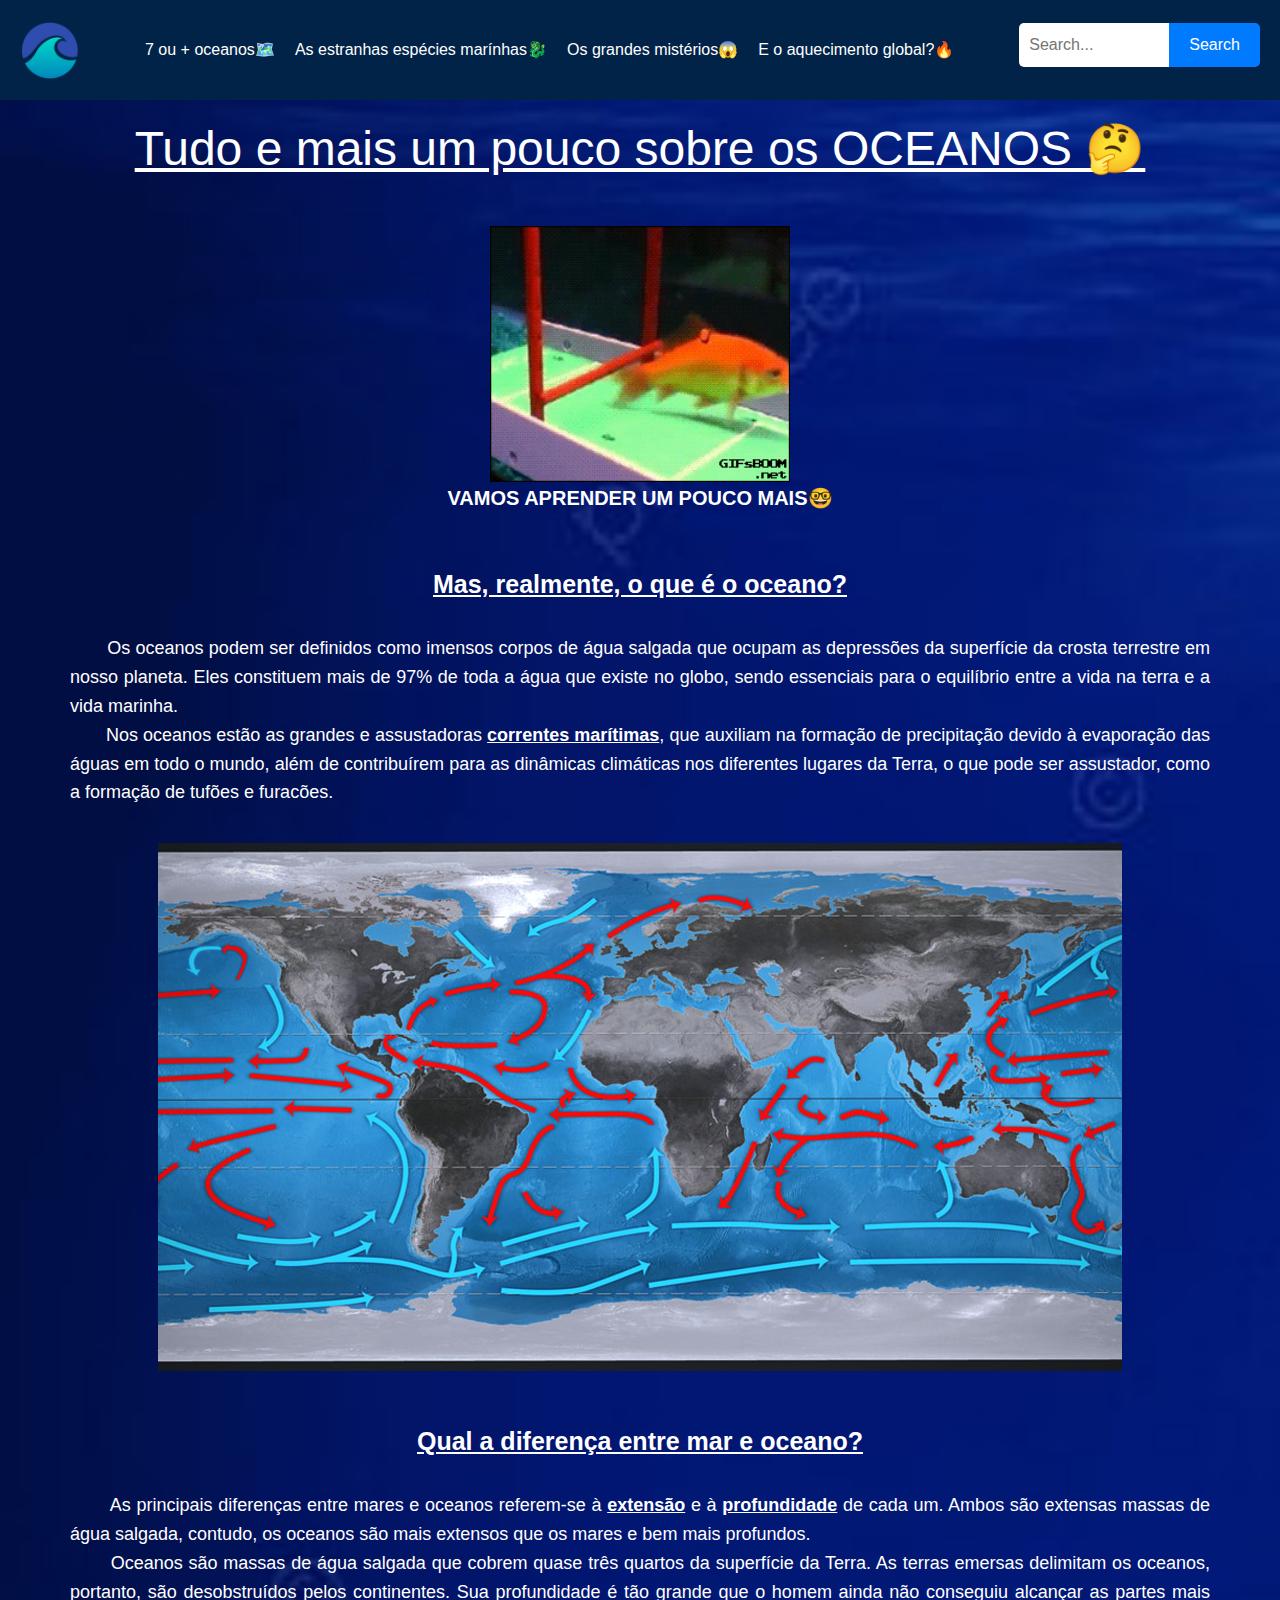
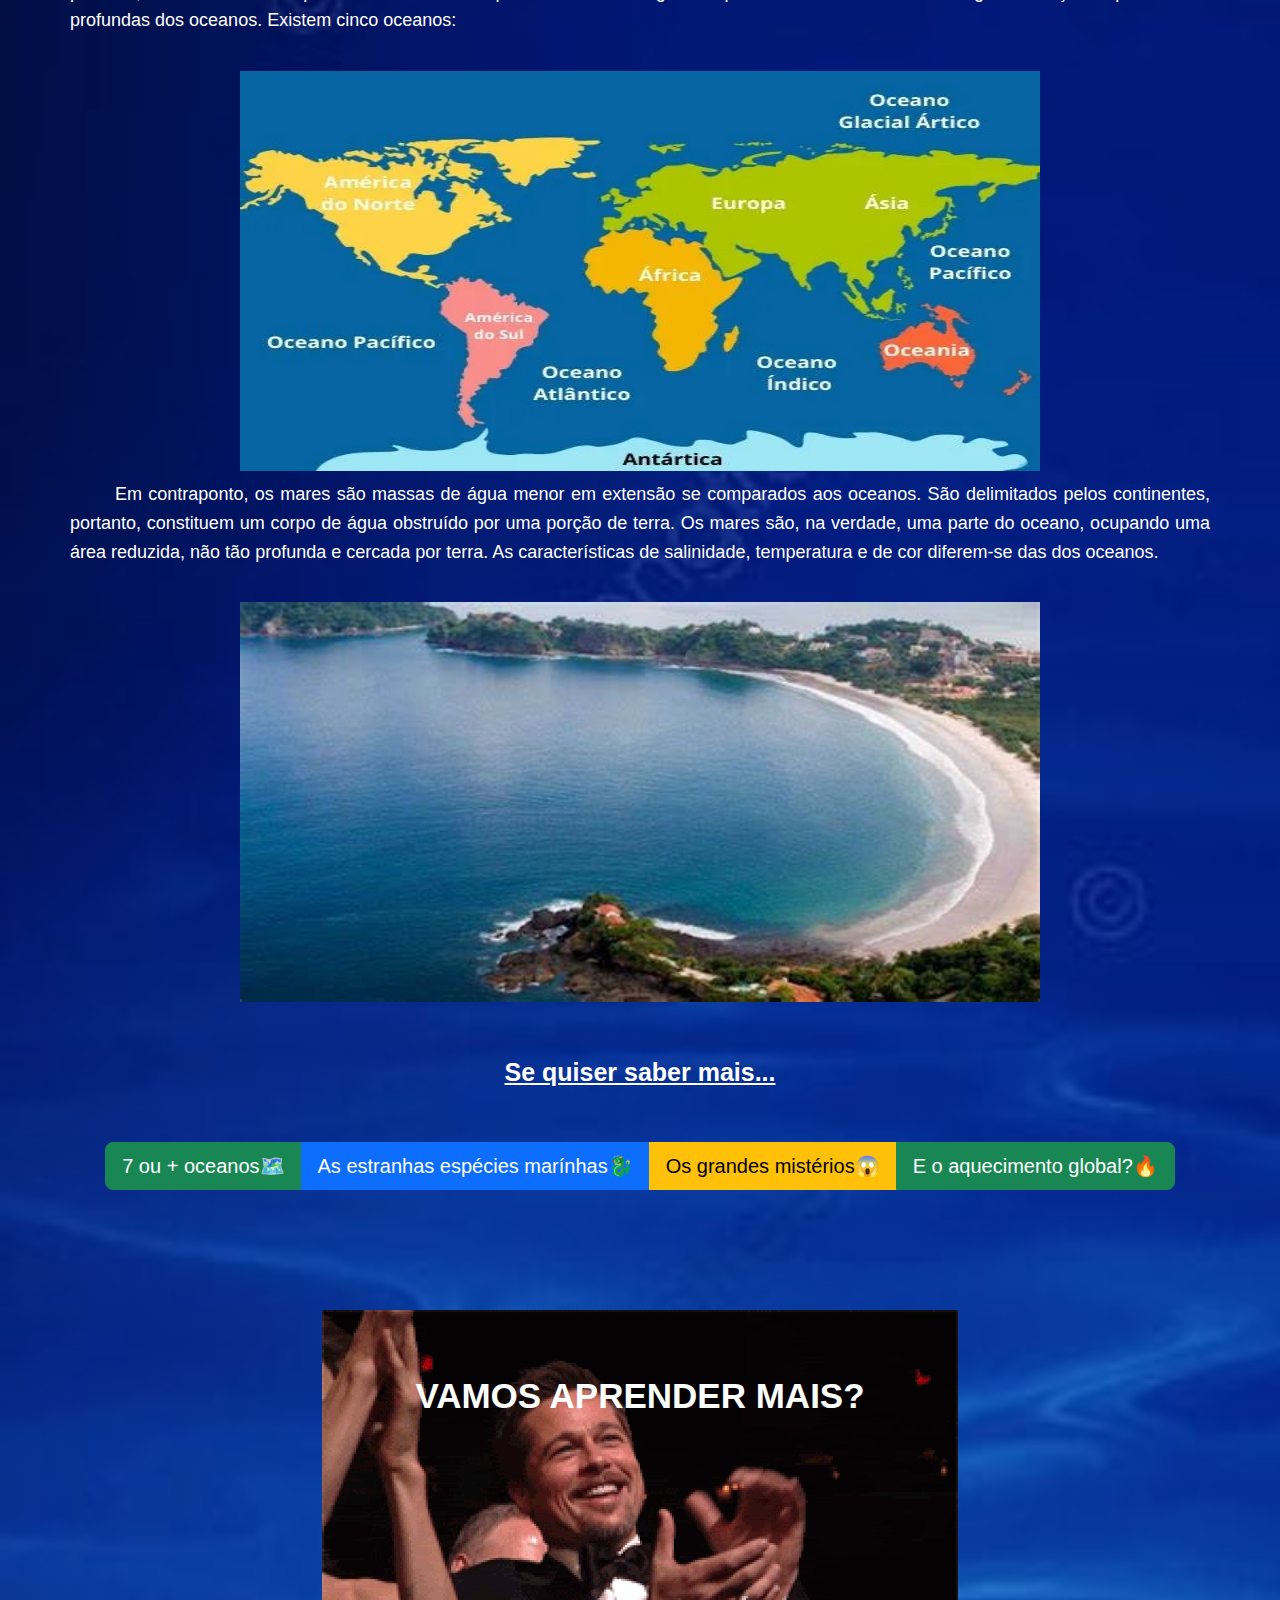
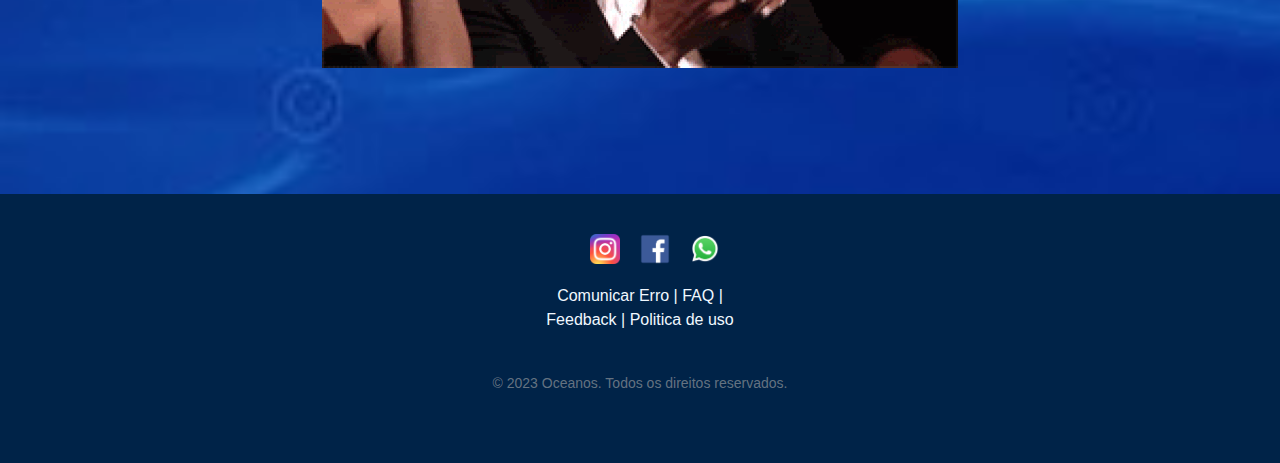
<file: index.html>
<!DOCTYPE html>
<html lang="pt-BR">
<head>
    <meta charset="UTF-8">
    <meta name="viewport" content="width=device-width, initial-scale=1.0">
    <link rel="icon" href="pngwing.com.png">
    <title>Tudo e mais um pouco sobre os OCEANOS</title>
    <link href="https://cdn.jsdelivr.net/npm/bootstrap@5.3.3/dist/css/bootstrap.min.css" rel="stylesheet" integrity="sha384-QWTKZyjpPEjISv5WaRU9OFeRpok6YctnYmDr5pNlyT2bRjXh0JMhjY6hW+ALEwIH" crossorigin="anonymous">
</head>
<body>
    <link rel="stylesheet" href="style.css">
    <header>
        <a href="index.html"><img src="pngwing.com.png" alt="Ícone de Oceano" width="60"></a>
        <nav>
            <a href="pesquisas.html">7 ou + oceanos🗺️</a>
            <a href="em.html">As estranhas espécies marínhas🐉</a>
            <a href="Mistérios.html">Os grandes mistérios😱</a>
            <a href="aquecimento.html">E o aquecimento global?🔥</a>
        </nav>
        <div class="search-container">
            <input type="text" class="search-bar" placeholder="Search...">
            <button class="search-button">Search</button>
        </div>
    </header>
    
    <center><h1><ins>Tudo e mais um pouco sobre os OCEANOS 🤔</ins></h1></center>
    <center><img src="/Gif peixe/aee7d4443730585a604fd9c3b53ebd75.gif" alt="peixe maneiro" width="300">
        <p class="peixe" style="font-size: 20px;"><b>VAMOS APRENDER UM POUCO MAIS🤓</b></p></center>
    
    <center><p class="titulo"><ins><b>Mas, realmente, o que é o oceano?</b></ins></p></center>
    <p class="cont">&nbsp;&nbsp;&nbsp;&nbsp;&nbsp;&nbsp;&nbsp;Os oceanos podem ser definidos como 
        imensos corpos de água salgada que ocupam as depressões da superfície da crosta terrestre 
        em nosso planeta. Eles constituem mais de 97% de toda a água que existe no globo, sendo 
        essenciais para o equilíbrio entre a vida na terra e a vida marinha.
        <br>&nbsp;&nbsp;&nbsp;&nbsp;&nbsp;&nbsp;&nbsp;Nos oceanos estão as grandes e assustadoras <b><ins>correntes marítimas</ins></b>, que 
        auxiliam na formação de precipitação devido à evaporação das águas em todo o mundo, além de 
        contribuírem para as dinâmicas climáticas nos diferentes lugares da Terra, o que pode ser 
        assustador, como a formação de tufões e furacões.</p>
        <center><img src="/Correntes/960.jpg" alt="correntes"></center>
    
    <center><p class="titulo"><ins><b>Qual a diferença entre mar e oceano?</b></ins></p></center>
    <p class="cont">&nbsp;&nbsp;&nbsp;&nbsp;&nbsp;&nbsp;&nbsp;As principais diferenças entre mares 
        e oceanos referem-se à <b><ins>extensão</ins></b> e à <b><ins>profundidade</ins></b> de 
        cada um. Ambos são extensas massas de água salgada, contudo, os oceanos são mais extensos 
        que os mares e bem mais profundos.
        <br>&nbsp;&nbsp;&nbsp;&nbsp;&nbsp;&nbsp;&nbsp;Oceanos são massas de água salgada que cobrem 
        quase três quartos da superfície da Terra. As terras emersas delimitam os oceanos, portanto, 
        são desobstruídos pelos continentes. Sua profundidade é tão grande que o homem ainda não 
        conseguiu alcançar as partes mais profundas dos oceanos. Existem cinco oceanos:</p>
        <center><img src="/Diferença/localidade-oceanos.webp" alt="correntes" width="800" height="400"></center>
        <p class="cont"><br>&nbsp;&nbsp;&nbsp;&nbsp;&nbsp;&nbsp;&nbsp;Em contraponto, os mares são massas de água menor 
            em extensão se comparados aos oceanos. São delimitados pelos continentes, portanto, 
            constituem um corpo de água obstruído por uma porção de terra. Os mares são, na verdade, 
            uma parte do oceano, ocupando uma área reduzida, não tão profunda e cercada por terra. As 
            características de salinidade, temperatura e de cor diferem-se das dos oceanos.</p>
        <center><img src="/Diferença/OIP.jpeg" alt="correntes" width="800" height="400"></center>
    
    <center><p class="titulo"><ins><b>Se quiser saber mais...</b></ins></p></center>

    <center><div class="btn-group btn-group-lg" role="group" aria-label="Large button group">
        <button type="button" class="btn btn-success">7 ou + oceanos🗺️</button>
        <button type="button" class="btn btn-primary">As estranhas espécies marínhas🐉</button>
        <button type="button" class="btn btn-warning">Os grandes mistérios😱</button>
        <button type="button" class="btn btn-success">E o aquecimento global?🔥</button>
    </div></center>
    <br>
    <br>
    <br>
    <br>
    <br>
    <center><img src="/Joia/gifs-animados-de-pessoas-batendo-palmas-19.gif" alt="palmas"></center>
    <center><p style="position: relative; bottom: 300px; font-size: 35px;"><b>VAMOS APRENDER MAIS?</b></p></center>

    <footer>
        <div class="footer-container">
            <div class="footer-links">
                <a href="https://www.instagram.com/"><img src="/Redes sociais/insta.png" alt="insta" width="30"></a>
                <a href="https://www.facebook.com/?locale=pt_BR"><img src="/Redes sociais/logo-facebook-png.webp" alt="meta" width="30"></a>
                <a href="https://web.whatsapp.com/"><img src="/Redes sociais/WhatsApp_Logo_PNG_Sem_Fundo_Original_Transparente.png" alt="zap" width="30"></a>
            </div>
            <div style="color: aliceblue;">
                <a style="color: aliceblue;" href="https://mail.google.com/mail/u/0/?tab=rm&ogbl#inbox">Comunicar Erro</a> |
                <a style="color: aliceblue;" href="https://support.google.com/?hl=pt-BR">FAQ</a> |<br>
                <a style="color: aliceblue;" href="https://mail.google.com/mail/u/0/?tab=rm&ogbl#inbox">Feedback</a> |
                <a style="color: aliceblue;" href="https://politicaprivacidade.com/">Politica de uso</a>
            </div>
            <p style="color: rgba(169, 169, 169, 0.605);">&copy; 2023 Oceanos. Todos os direitos reservados.</p>
        </div>
    </footer>
</body>
</html>
</file>
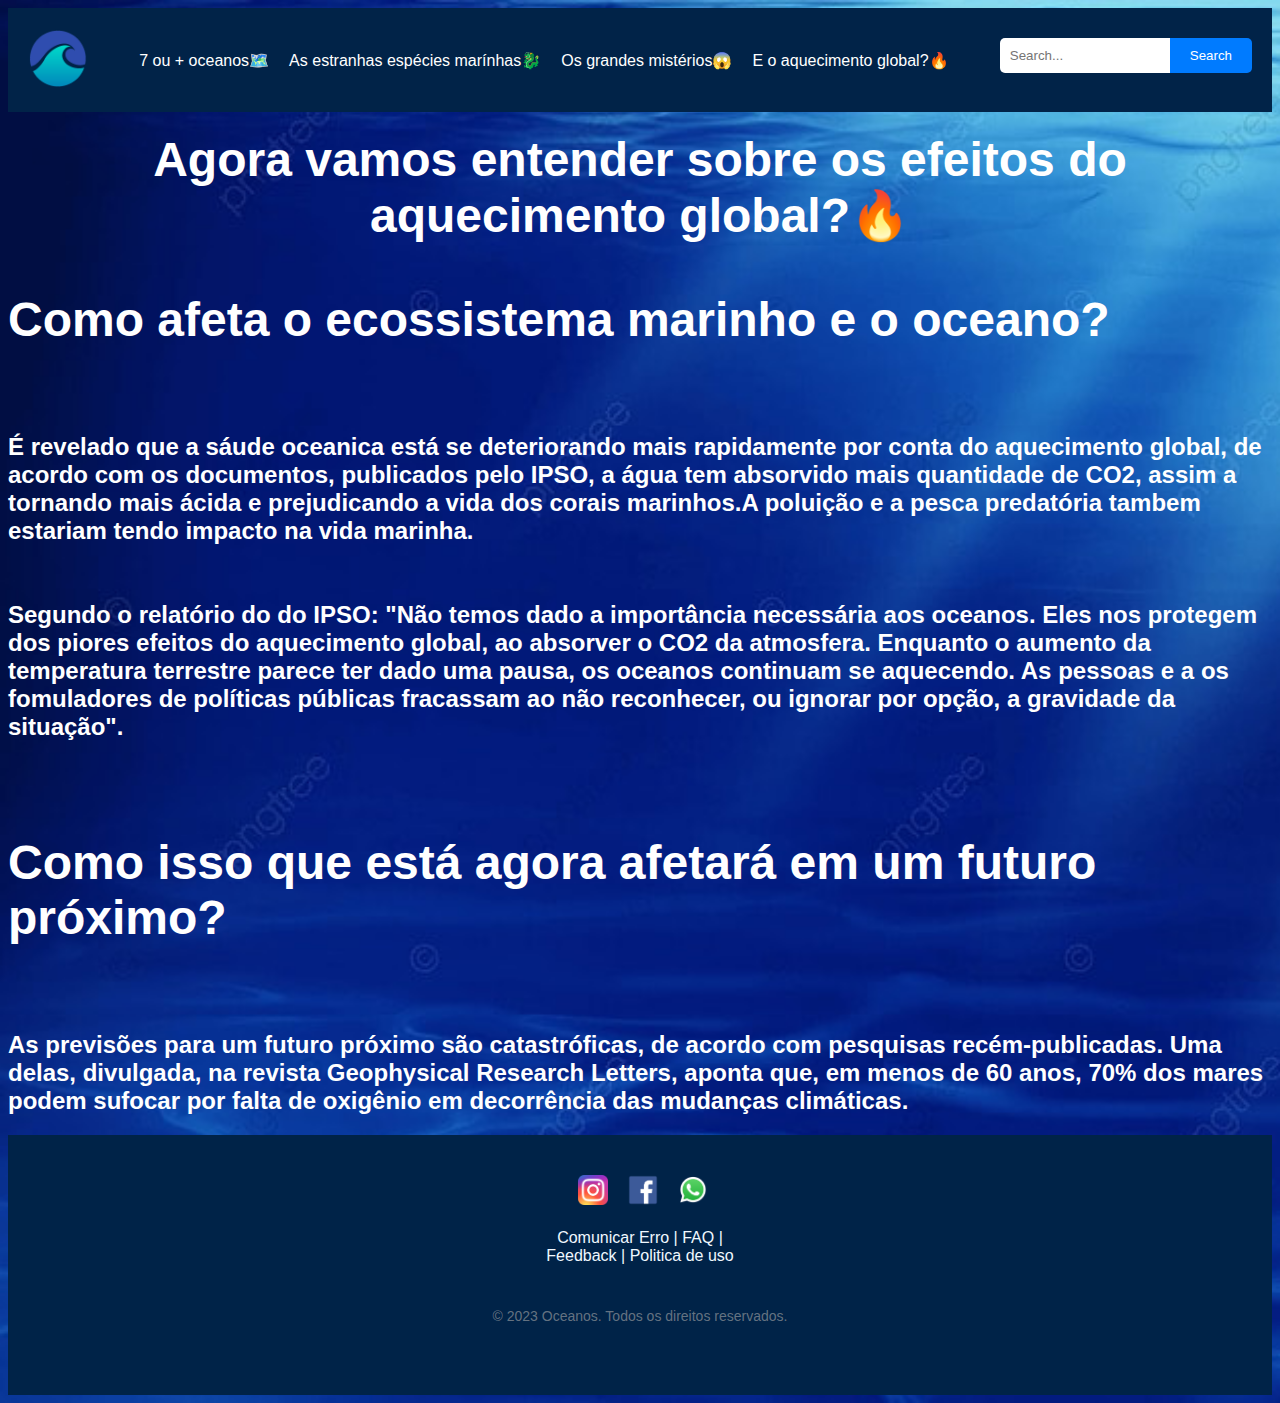
<file: aquecimento.html>
<!DOCTYPE html>
<html lang="pt-BR">
<head>
    <meta charset="UTF-8">
    <meta name="viewport" content="width=device-width, initial-scale=1.0">
    <link rel="icon" href="/Logo/pngwing.com.png">
    <title>Tudo e mais um pouco sobre os OCEANOS</title>
</head>

<body>
    <link rel="stylesheet" href="style.css">
    <header>
        <a href="index.html"><img src="pngwing.com.png" alt="Ícone de Oceano" width="60"></a>
        <nav>
            <a href="pesquisas.html">7 ou + oceanos🗺️</a>
            <a href="em.html">As estranhas espécies marínhas🐉</a>
            <a href="Mistérios.html">Os grandes mistérios😱</a>
            <a href="aquecimento.html">E o aquecimento global?🔥</a>
        </nav>
        <div class="search-container">
            <input type="text" class="search-bar" placeholder="Search...">
            <button class="search-button">Search</button>
        </div>
    </header>
    <center><h1>Agora vamos entender sobre os efeitos do aquecimento global?🔥</h1></center>
    <h1>Como afeta o ecossistema marinho e o oceano?</h1><br>
    <h2>É revelado que a sáude oceanica está se deteriorando mais rapidamente por conta do aquecimento global, de acordo com os documentos, publicados pelo IPSO, a água tem absorvido mais quantidade de CO2, assim a tornando mais ácida e prejudicando a vida dos corais marinhos.A poluição e a pesca predatória tambem estariam tendo impacto na vida marinha.<br><br><br>
       Segundo o relatório do do IPSO: "Não temos dado a importância necessária aos oceanos. Eles nos protegem dos piores efeitos do aquecimento global, ao absorver o CO2 da atmosfera. Enquanto o aumento da temperatura terrestre parece ter dado uma pausa, os oceanos continuam se aquecendo. As pessoas e a os fomuladores de políticas públicas fracassam ao não reconhecer, ou ignorar por opção, a gravidade da situação".
    </h2><br><br><br> 
    <h1>Como isso que está agora afetará em um futuro próximo?</h1><br>
   <h2>As previsões para um futuro próximo são catastróficas, de acordo com pesquisas recém-publicadas. Uma delas, divulgada, na revista Geophysical Research Letters, aponta que, em menos de 60 anos, 70% dos mares podem sufocar por falta de oxigênio em decorrência das mudanças climáticas.</h2>
    
    
    <footer>
        <div class="footer-container">
            <div class="footer-links">
                <a href="#"><img src="/Redes sociais/insta.png" alt="insta" width="30"></a>
                <a href="#"><img src="/Redes sociais/logo-facebook-png.webp" alt="meta" width="30"></a>
                <a href="#"><img src="/Redes sociais/WhatsApp_Logo_PNG_Sem_Fundo_Original_Transparente.png" alt="zap" width="30"></a>
            </div>
            <div style="color: aliceblue;">
                <a style="color: aliceblue;">Comunicar Erro</a> |
                <a style="color: aliceblue;">FAQ</a> |<br>
                <a style="color: aliceblue;">Feedback</a> |
                <a style="color: aliceblue;">Politica de uso</a>
            </div>
            <p style="color: rgba(169, 169, 169, 0.605);">&copy; 2023 Oceanos. Todos os direitos reservados.</p>
        </div>
    </footer>
    
</body>
</html>
</file>
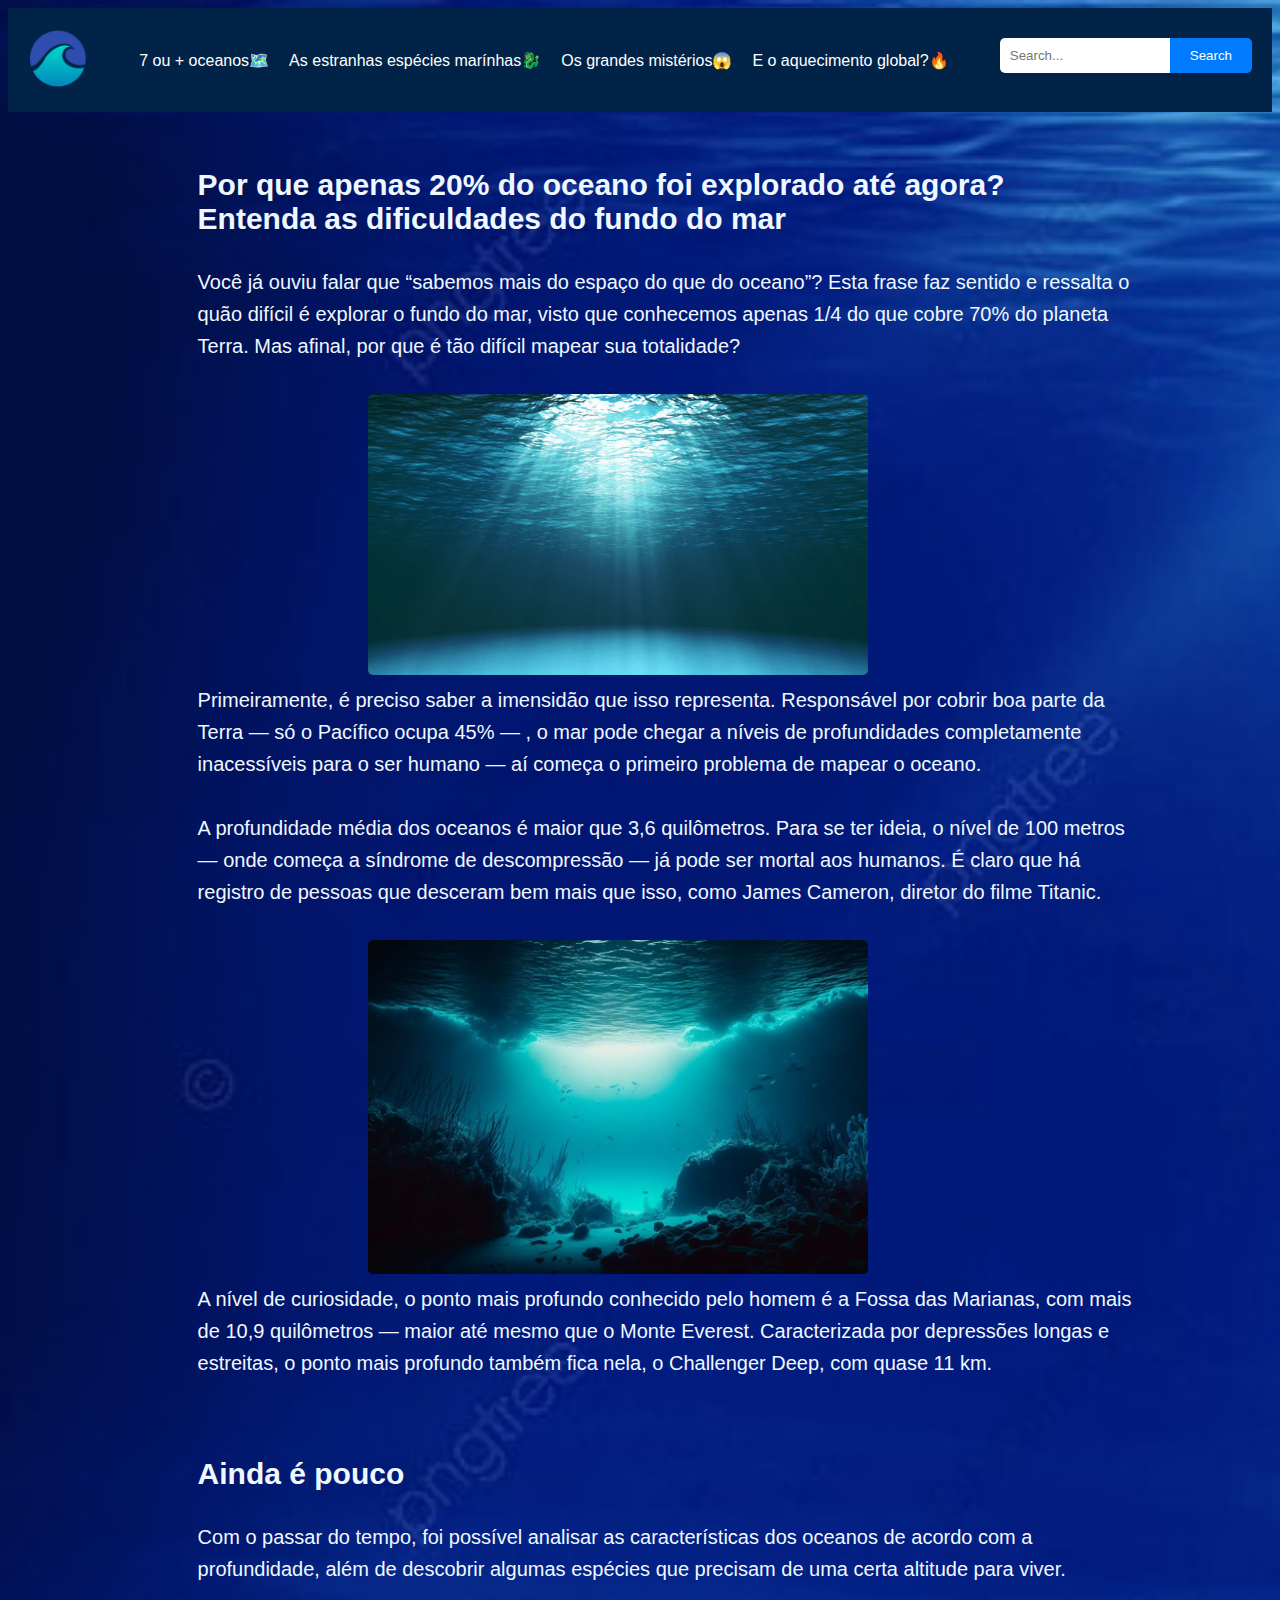
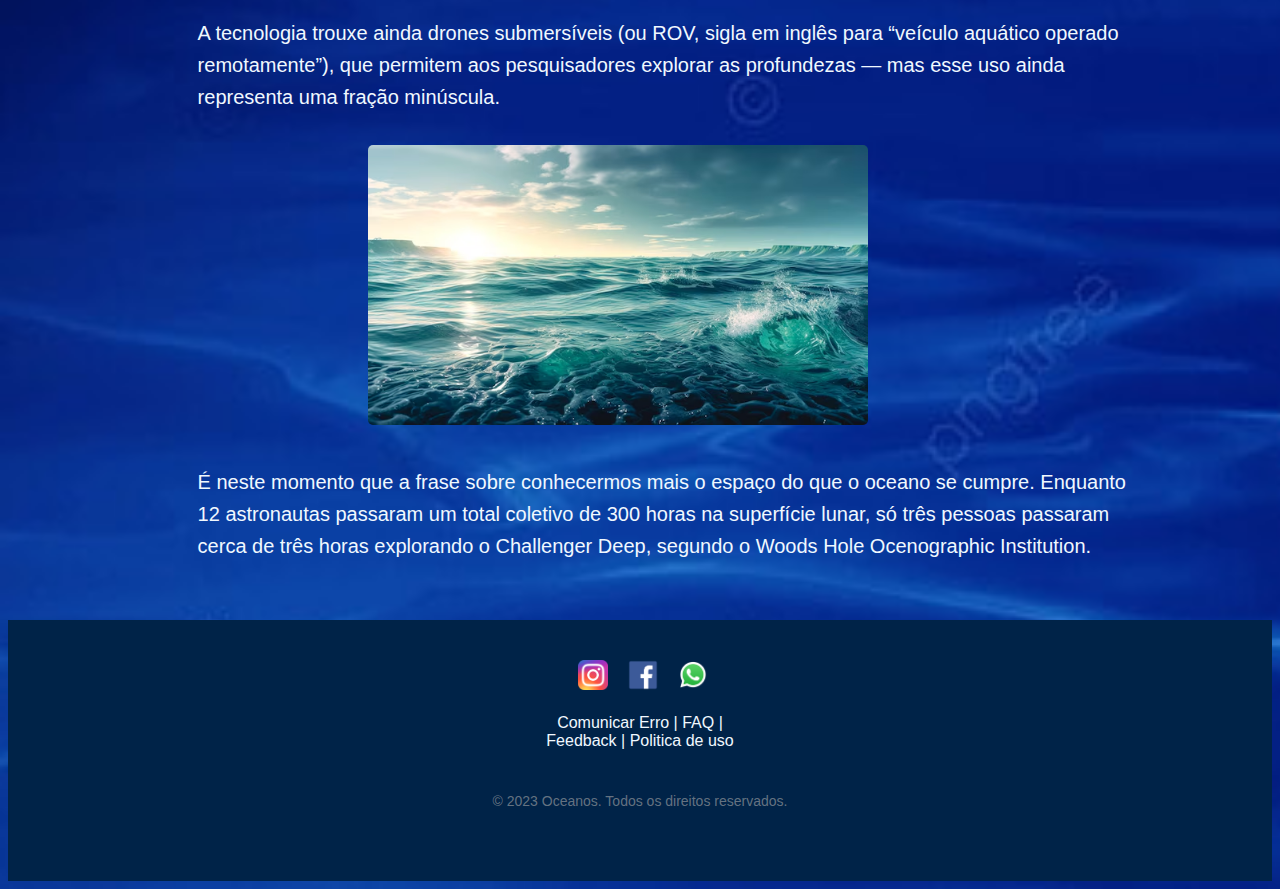
<file: curiosidades.html>
<!DOCTYPE html>
<html lang="en">
<head>
    <meta charset="UTF-8">
    <meta name="viewport" content="width=device-width, initial-scale=1.0">
    <title>Curiosidades 🔎</title>

</head>

<style>
        linha{
            color: aliceblue;
        }

        .title{
            color: aliceblue;
            margin-left: 15%;
            margin-right: 15%;
            font-size: 30px;
        }

        .par{
            color: aliceblue;
            margin-left: 15%;
            margin-right: 10%;
            font-size: 20px;
        }

        .img{
            cursor: pointer;
            width: 500px;
            margin-left: 18%;
            border-radius: 5px;
        }

        header {
            background-color: #012348; /* Verde mais escuro */
            padding: 20px;
            text-align: center;
            display: flex;
            
            align-items: center;
        }


        .search-container {
    display: flex;
    justify-content: center;
    align-items: center;
    margin-top: -10px;
}

.search-bar {
    background-color: #fff;
    border: none;
    border-radius: 5px 0 0 5px;
    padding: 10px;
    outline: none;
    width: 150px;
}

.search-button {
    background-color: #007bff;
    border: none;
    border-radius: 0 5px 5px 0;
    color: #fff;
    padding: 10px 20px;
    cursor: pointer;
}

.search-button:hover {
    background-color: #0069d9;
}



footer {
    background-color: #002348;
    color: #fff;
    padding: 20px;
    text-align: center;
  }
  
  .footer-container {
    max-width: 1200px;
    margin: 0 auto;
    padding:20px;
  }
  
  .footer-links {
    display: flex;
    justify-content: space-between;
    margin-bottom: 20px;
    margin-left: 520px;
    margin-right: 520px;
  }
  
  .footer-links a {
    color: #fff;
    text-decoration: none;
    margin: 0 10px;
  }
  
  .footer-links a:hover {
    color: #ccc;
  }
  
  footer p {
    font-size: 14px;
    margin-top: 40px;
  }


</style>
<body>
    <link rel="stylesheet" href="style.css">
    <header>
        <a href="index.html"><img src="pngwing.com.png" alt="Ícone de Oceano" width="60"></a>
        <nav>
            <a href="pesquisas.html">7 ou + oceanos🗺️</a>
            <a href="em.html">As estranhas espécies marínhas🐉</a>
            <a href="Mistérios.html">Os grandes mistérios😱</a>
            <a href="aquecimento.html">E o aquecimento global?🔥</a>
        </nav>
        <div class="search-container">
            <input type="text" class="search-bar" placeholder="Search...">
            <button class="search-button">Search</button>
        </div>
    </header>
    <br>
    
    <br>

    <h1 class="title">Por que apenas 20% do oceano foi explorado até agora? Entenda as dificuldades do fundo do mar</h1>
    <p class="par">Você já ouviu falar que “sabemos mais do espaço do que do oceano”? Esta frase faz sentido e ressalta o quão difícil é explorar o fundo do mar, visto que conhecemos apenas 1/4 do que cobre 70% do planeta Terra. Mas afinal, por que é tão difícil mapear sua totalidade?<br><br>
        <img class="img" src="oc1.jpg"><br>
        Primeiramente, é preciso saber a imensidão que isso representa. Responsável por cobrir boa parte da Terra — só o Pacífico ocupa 45% — ,  o mar pode chegar a níveis de profundidades completamente inacessíveis para o ser humano — aí começa o primeiro problema de mapear o oceano.<br><br>
        A profundidade média dos oceanos é maior que 3,6 quilômetros. Para se ter ideia, o nível de 100 metros — onde começa a síndrome de descompressão — já pode ser mortal aos humanos. É claro que há registro de pessoas que desceram bem mais que isso, como James Cameron, diretor do filme Titanic.<br><br>
        <img class="img" src="oc2.webp"><br>

        A nível de curiosidade, o ponto mais profundo conhecido pelo homem é a Fossa das Marianas, com mais de 10,9 quilômetros — maior até mesmo que o Monte Everest. Caracterizada por depressões longas e estreitas, o ponto mais profundo também fica nela, o Challenger Deep, com quase 11 km.</p>

    <br> 
    <h1 class="title">Ainda é pouco</h1>
    <p class="par">Com o passar do tempo, foi possível analisar as características dos oceanos de acordo com a profundidade, além de descobrir algumas espécies que precisam de uma certa altitude para viver.<br><br>

 

        A tecnologia trouxe ainda drones submersíveis (ou ROV, sigla em inglês para “veículo aquático operado remotamente”), que permitem aos pesquisadores explorar as profundezas — mas esse uso ainda representa uma fração minúscula.<br><br>

        <img class="img" src="oc3.avif"><br><br>
    
        É neste momento que a frase sobre conhecermos mais o espaço do que o oceano se cumpre. Enquanto 12 astronautas passaram um total coletivo de 300 horas na superfície lunar, só três pessoas passaram cerca de três horas explorando o Challenger Deep, segundo o Woods Hole Ocenographic Institution.</p><br>
        

        <footer>
            <div class="footer-container">
                <div class="footer-links">
                    <a href="#"><img src="insta.png" alt="insta" width="30"></a>
                    <a href="#"><img src="logo-facebook-png.webp" alt="meta" width="30"></a>
                    <a href="#"><img src="WhatsApp_Logo_PNG_Sem_Fundo_Original_Transparente.png" alt="zap" width="30"></a>
                </div>
                <div style="color: aliceblue;">
                    <a style="color: aliceblue;">Comunicar Erro</a> |
                    <a style="color: aliceblue;">FAQ</a> |<br>
                    <a style="color: aliceblue;">Feedback</a> |
                    <a style="color: aliceblue;">Politica de uso</a>
                </div>
                <p style="color: rgba(169, 169, 169, 0.605);">&copy; 2023 Oceanos. Todos os direitos reservados.</p>
            </div>
        </footer>



</body>
</html>
</file>
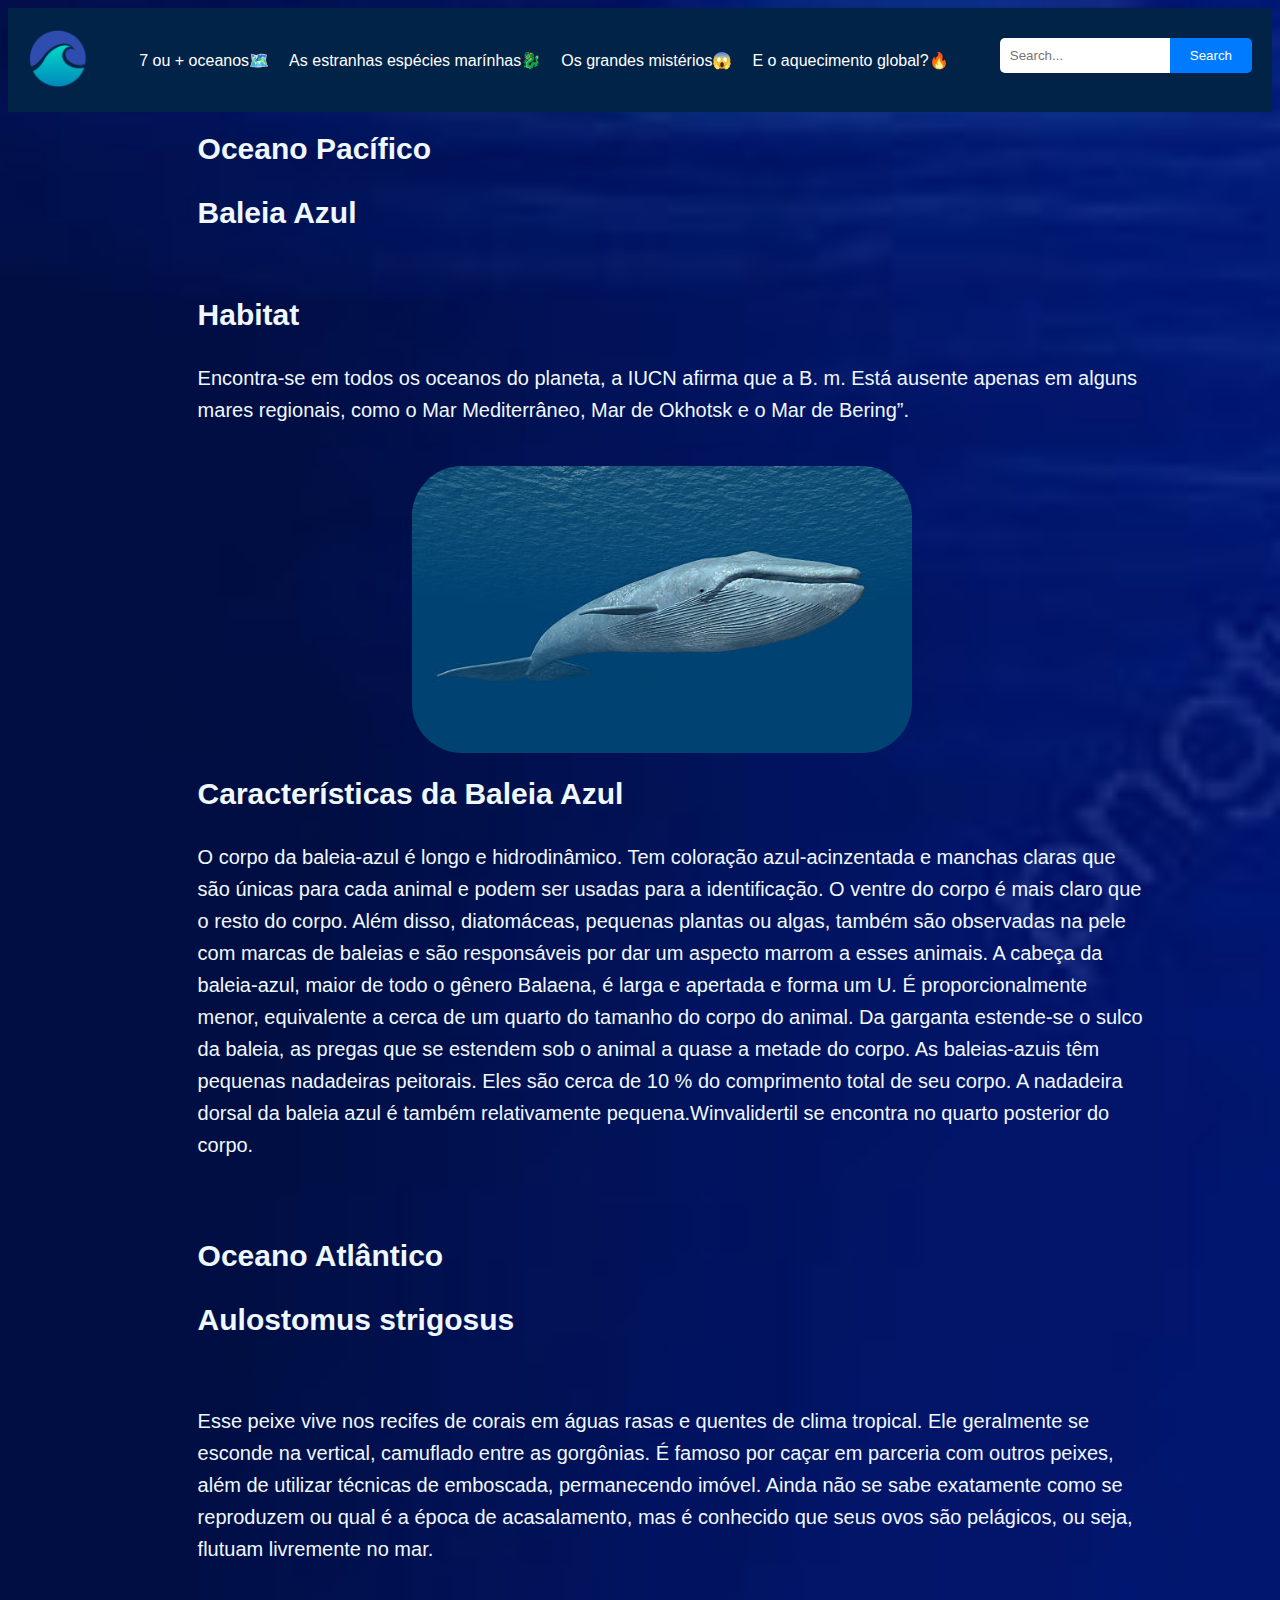
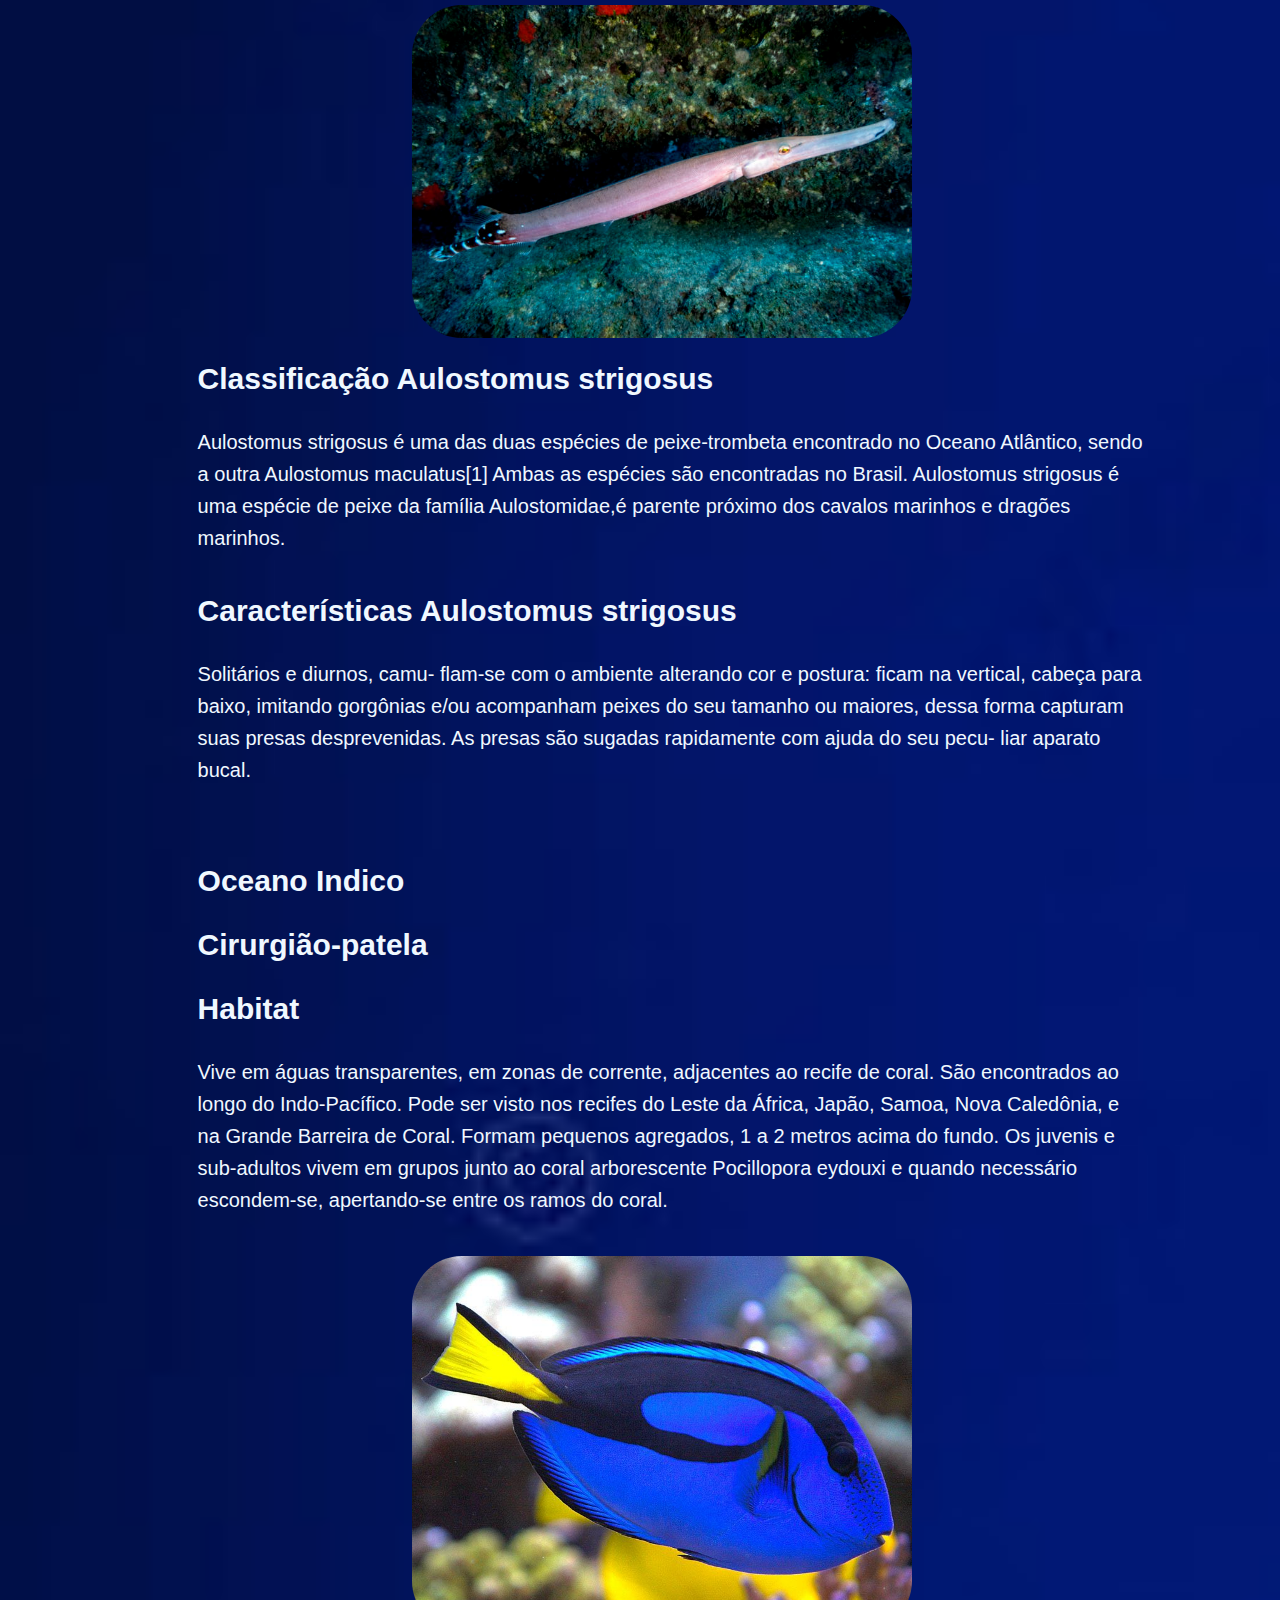
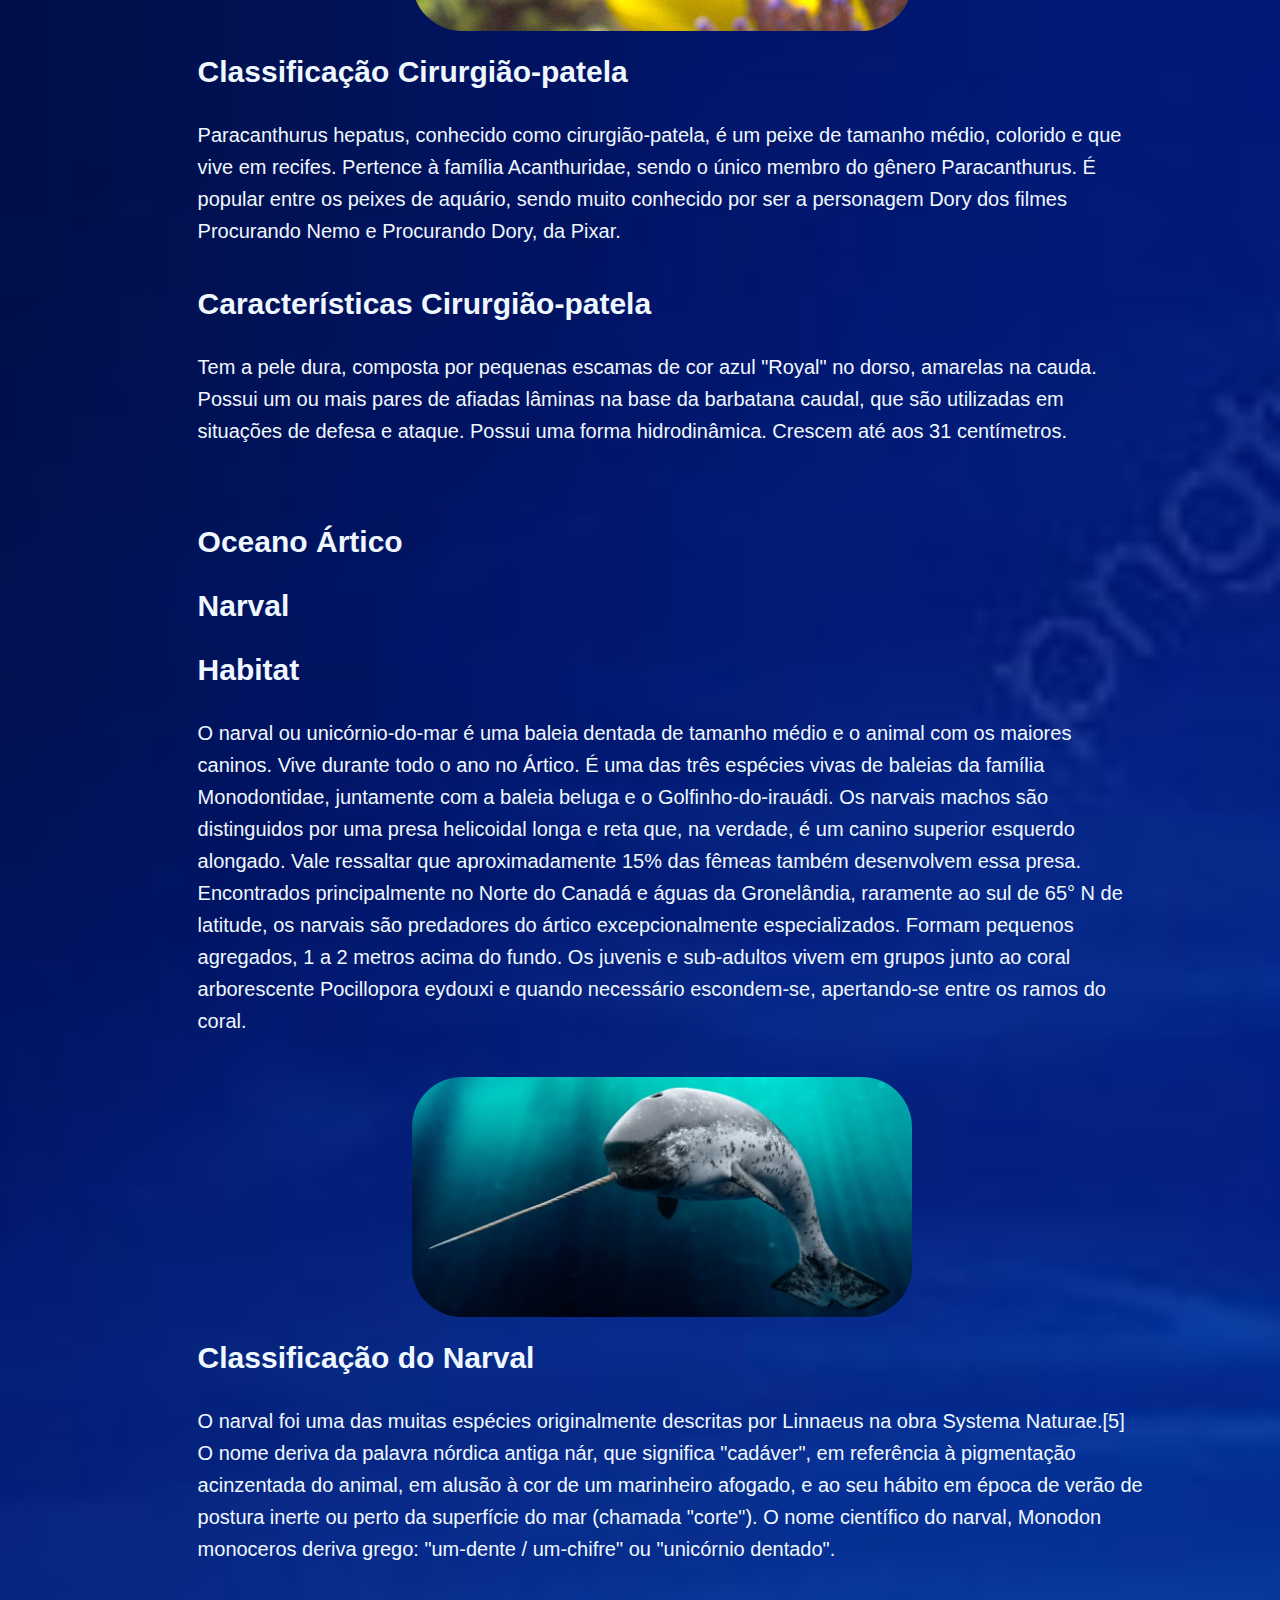
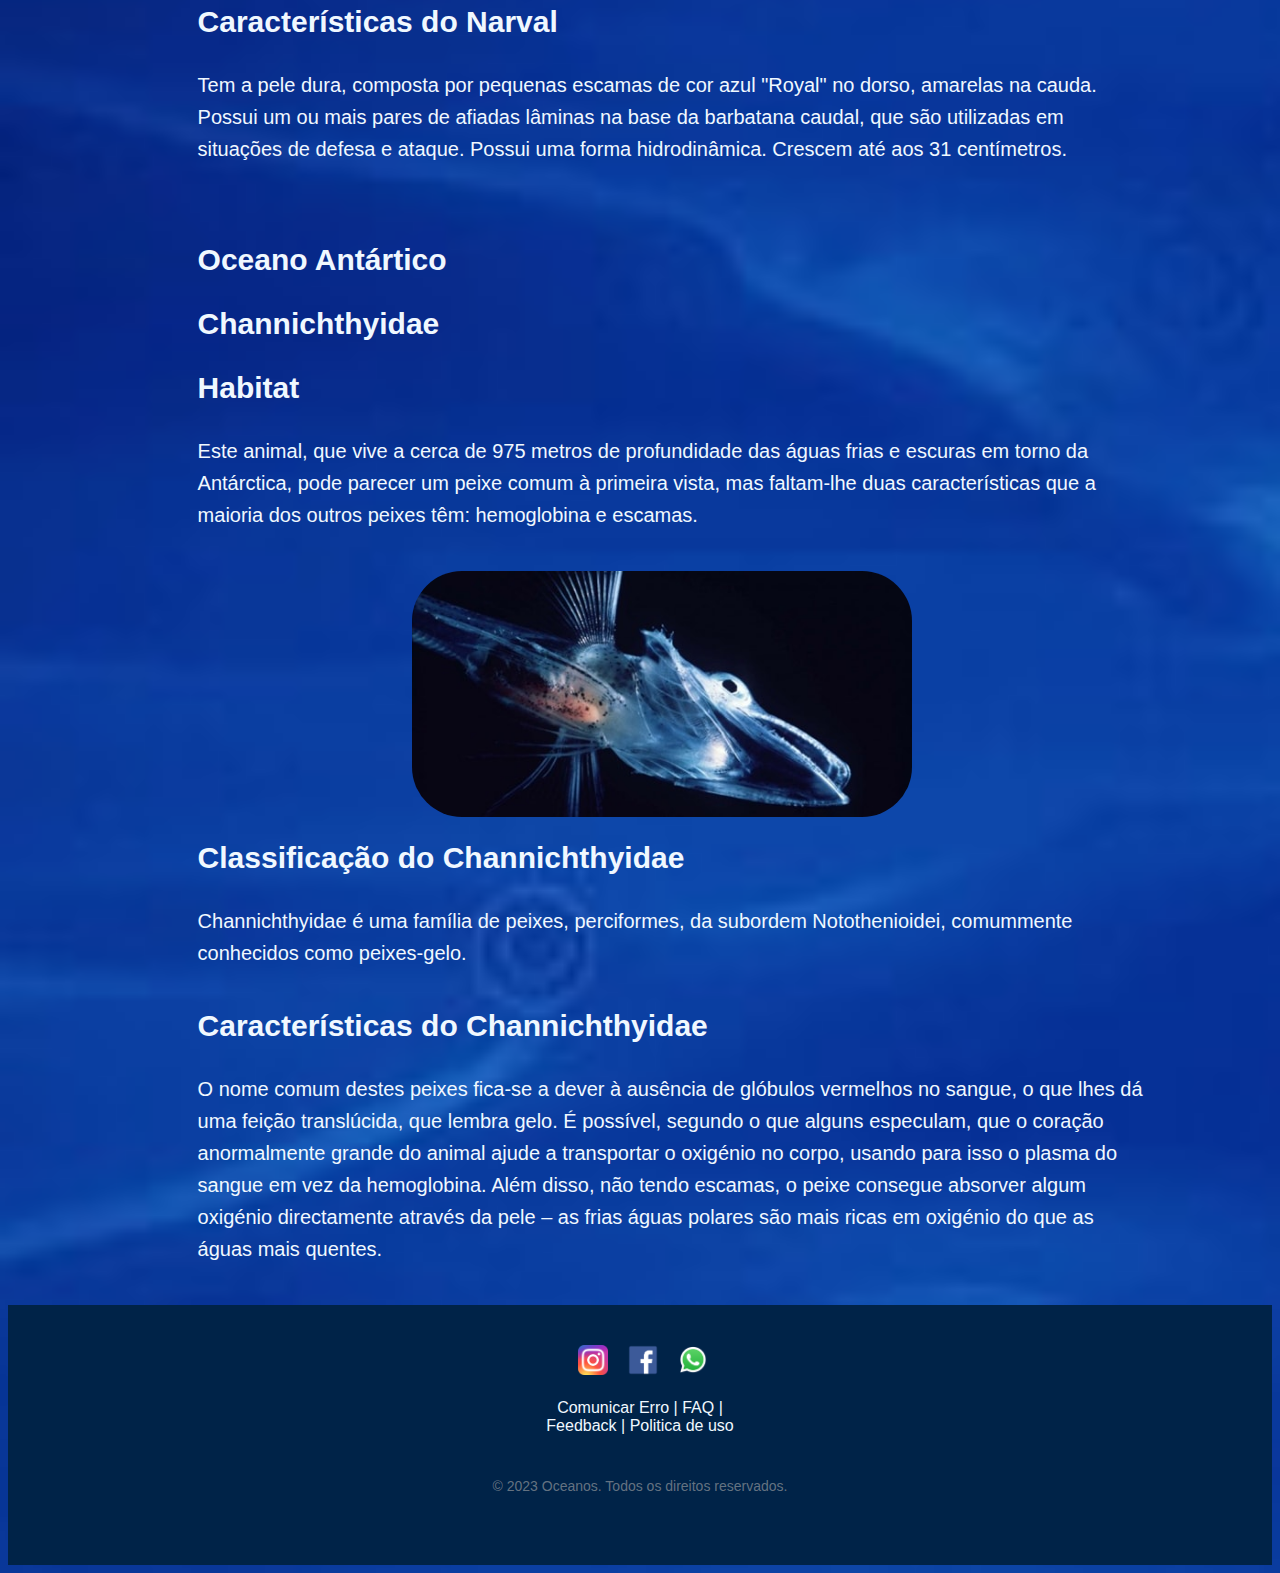
<file: em.html>
<!DOCTYPE html>
<html lang="en">
<head>
    <meta charset="UTF-8">
    <meta name="viewport" content="width=device-width, initial-scale=1.0">
    <title>Espécies Marítimas</title>
</head>
<style>

    linha{
        color: aliceblue;
    }

    .title{
        color: aliceblue;
        margin-left: 15%;
        font-size: 30px;
    }

    .par{
        color: aliceblue;
        margin-left: 15%;
        margin-right: 10%;
        font-size: 20px;
    }

    .img{
        cursor: pointer;
        width: 500px;
        margin-left: 32%;
        border-radius: 50px;
    }

    header {
        background-color: #012348; /* Verde mais escuro */
        padding: 20px;
        text-align: center;
        display: flex;
        
        align-items: center;
    }


    .search-container {
        display: flex;
        justify-content: center;
        align-items: center;
        margin-top: -10px;
        }

        .search-bar {
        background-color: #fff;
        border: none;
        border-radius: 5px 0 0 5px;
        padding: 10px;
        outline: none;
        width: 150px;
        }

        .search-button {
        background-color: #007bff;
        border: none;
        border-radius: 0 5px 5px 0;
        color: #fff;
        padding: 10px 20px;
        cursor: pointer;
        }

        .search-button:hover {
        background-color: #0069d9;
        }



        footer {
        background-color: #002348;
        color: #fff;
        padding: 20px;
        text-align: center;
        }

        .footer-container {
        max-width: 1200px;
        margin: 0 auto;
        padding:20px;
        }

        .footer-links {
        display: flex;
        justify-content: space-between;
        margin-bottom: 20px;
        margin-left: 520px;
        margin-right: 520px;
        }

        .footer-links a {
        color: #fff;
        text-decoration: none;
        margin: 0 10px;
        }

        .footer-links a:hover {
        color: #ccc;
        }

        footer p {
        font-size: 14px;
        margin-top: 40px;
        }

        </style>
<body>
    <link rel="stylesheet" href="style.css">
    <header>
        <a href="index.html"><img src="pngwing.com.png" alt="Ícone de Oceano" width="60"></a>
        <nav>
            <a href="pesquisas.html">7 ou + oceanos🗺️</a>
            <a href="em.html">As estranhas espécies marínhas🐉</a>
            <a href="Mistérios.html">Os grandes mistérios😱</a>
            <a href="aquecimento.html">E o aquecimento global?🔥</a>
        </nav>
        <div class="search-container">
            <input type="text" class="search-bar" placeholder="Search...">
            <button class="search-button">Search</button>
        </div>
    </header>
    <h1 class="title">Oceano Pacífico</h1>
    <h1 class="title">Baleia Azul</h1><br>
    <h1 class="title">Habitat</h1>
    <p class="par">Encontra-se em todos os oceanos do planeta, a IUCN afirma que a B. m. Está ausente apenas em alguns mares regionais, como o Mar Mediterrâneo, Mar de Okhotsk e o Mar de Bering”. </p>
     <img class="img" src="baleia azul.jpg">
    <h1 class="title">Características da Baleia Azul</h1>
    <p class="par"> O corpo da baleia-azul é longo e hidrodinâmico. Tem coloração azul-acinzentada e manchas claras que são únicas para cada animal e podem ser usadas para a identificação. O ventre do corpo é mais claro que o resto do corpo. Além disso, diatomáceas, pequenas plantas ou algas, também são observadas na pele com marcas de baleias e são responsáveis ​​por dar um aspecto marrom a esses animais. A cabeça da baleia-azul, maior de todo o gênero Balaena, é larga e apertada e forma um U. É proporcionalmente menor, equivalente a cerca de um quarto do tamanho do corpo do animal. Da garganta estende-se o sulco da baleia, as pregas que se estendem sob o animal a quase a metade do corpo. As baleias-azuis têm pequenas nadadeiras peitorais. Eles são cerca de 10 % do comprimento total de seu corpo. A nadadeira dorsal da baleia azul é também relativamente pequena.Winvalidertil se encontra no quarto posterior do corpo.</p>
   
    <br>

    <h1 class="title">Oceano Atlântico</h1>
    <h1 class="title">Aulostomus strigosus</h1><br>
    <p class="par">Esse peixe vive nos recifes de corais em águas rasas e quentes de clima tropical. Ele geralmente se esconde na vertical, camuflado entre as gorgônias. É famoso por caçar em parceria com outros peixes, além de utilizar técnicas de emboscada, permanecendo imóvel. Ainda não se sabe exatamente como se reproduzem ou qual é a época de acasalamento, mas é conhecido que seus ovos são pelágicos, ou seja, flutuam livremente no mar.
    </p>
     <img class="img" src="pexe.jpg">
    <h1 class="title">Classificação Aulostomus strigosus</h1>
    <p class="par">Aulostomus strigosus é uma das duas espécies de peixe-trombeta encontrado no Oceano Atlântico, sendo a outra Aulostomus maculatus[1] Ambas as espécies são encontradas no Brasil.

        Aulostomus strigosus é uma espécie de peixe da família Aulostomidae,é parente próximo dos cavalos marinhos e dragões marinhos.</p>

        <h1 class="title">Características Aulostomus strigosus</h1>
        <p class="par">Solitários e diurnos, camu- flam-se com o ambiente alterando cor e postura: ficam na vertical, cabeça para baixo, imitando gorgônias e/ou acompanham peixes do seu tamanho ou maiores, dessa forma capturam suas presas desprevenidas. As presas são sugadas rapidamente com ajuda do seu pecu- liar aparato bucal.</p>

            <br>

        <h1 class="title">Oceano Indico</h1>
        <h1 class="title">Cirurgião-patela</h1>
        <h1 class="title">Habitat</h1>
        <p class="par">Vive em águas transparentes, em zonas de corrente, adjacentes ao recife de coral. São encontrados ao longo do Indo-Pacífico. Pode ser visto nos recifes do Leste da África, Japão, Samoa, Nova Caledônia, e na Grande Barreira de Coral. Formam pequenos agregados, 1 a 2 metros acima do fundo. Os juvenis e sub-adultos vivem em grupos junto ao coral arborescente Pocillopora eydouxi e quando necessário escondem-se, apertando-se entre os ramos do coral.</p>
        <img class="img" src="dory.jpg">
        <h1 class="title">Classificação Cirurgião-patela</h1>
        <p class="par">Paracanthurus hepatus, conhecido como cirurgião-patela, é um peixe de tamanho médio, colorido e que vive em recifes. Pertence à família Acanthuridae, sendo o único membro do gênero Paracanthurus. É popular entre os peixes de aquário, sendo muito conhecido por ser a personagem Dory dos filmes Procurando Nemo e Procurando Dory, da Pixar.</p>

        <h1 class="title">Características Cirurgião-patela</h1>
        <p class="par">Tem a pele dura, composta por pequenas escamas de cor azul "Royal" no dorso, amarelas na cauda. Possui um ou mais pares de afiadas lâminas na base da barbatana caudal, que são utilizadas em situações de defesa e ataque. Possui uma forma hidrodinâmica. Crescem até aos 31 centímetros.</p>

        
                <br>
    
            <h1 class="title">Oceano Ártico</h1>
            <h1 class="title">Narval</h1>
            <h1 class="title">Habitat</h1>
            <p class="par">O narval ou unicórnio-do-mar é uma baleia dentada de tamanho médio e o animal com os maiores caninos. Vive durante todo o ano no Ártico. É uma das três espécies vivas de baleias da família Monodontidae, juntamente com a baleia beluga e o Golfinho-do-irauádi. Os narvais machos são distinguidos por uma presa helicoidal longa e reta que, na verdade, é um canino superior esquerdo alongado. Vale ressaltar que aproximadamente 15% das fêmeas também desenvolvem essa presa. Encontrados principalmente no Norte do Canadá e águas da Gronelândia, raramente ao sul de 65° N de latitude, os narvais são predadores do ártico excepcionalmente especializados. Formam pequenos agregados, 1 a 2 metros acima do fundo. Os juvenis e sub-adultos vivem em grupos junto ao coral arborescente Pocillopora eydouxi e quando necessário escondem-se, apertando-se entre os ramos do coral.</p>
            <img class="img" src="narval.webp">
            <h1 class="title">Classificação do Narval</h1>
            <p class="par">O narval foi uma das muitas espécies originalmente descritas por Linnaeus na obra Systema Naturae.[5] O nome deriva da palavra nórdica antiga nár, que significa "cadáver", em referência à pigmentação acinzentada do animal, em alusão à cor de um marinheiro afogado, e ao seu hábito em época de verão de postura inerte ou perto da superfície do mar (chamada "corte"). O nome científico do narval, Monodon monoceros deriva grego: "um-dente / um-chifre" ou "unicórnio dentado".
            </p>
    
            <h1 class="title">Características do Narval</h1>
            <p class="par">Tem a pele dura, composta por pequenas escamas de cor azul "Royal" no dorso, amarelas na cauda. Possui um ou mais pares de afiadas lâminas na base da barbatana caudal, que são utilizadas em situações de defesa e ataque. Possui uma forma hidrodinâmica. Crescem até aos 31 centímetros.</p>
    
            <br>
            <h1 class="title">Oceano Antártico</h1>
            <h1 class="title">Channichthyidae</h1>
            <h1 class="title">Habitat</h1>
            <p class="par">Este animal, que vive a cerca de 975 metros de profundidade das águas frias e escuras em torno da Antárctica, pode parecer um peixe comum à primeira vista, mas faltam-lhe duas características que a maioria dos outros peixes têm: hemoglobina e escamas.</p>
            <img class="img" src="peixe-gelo.jpg">
            <h1 class="title">Classificação do Channichthyidae</h1>
            <p class="par">Channichthyidae é uma família de peixes, perciformes, da subordem Notothenioidei, comummente conhecidos como peixes-gelo.
            </p>
    
            <h1 class="title">Características do Channichthyidae</h1>
            <p class="par"> O nome comum destes peixes fica-se a dever à ausência de glóbulos vermelhos no sangue, o que lhes dá uma feição translúcida, que lembra gelo. É possível, segundo o que alguns especulam, que o coração anormalmente grande do animal ajude a transportar o oxigénio no corpo, usando para isso o plasma do sangue em vez da hemoglobina. Além disso, não tendo escamas, o peixe consegue absorver algum oxigénio directamente através da pele – as frias águas polares são mais ricas em oxigénio do que as águas mais quentes.</p>
    





    <footer>
        <div class="footer-container">
            <div class="footer-links">
                <a href="#"><img src="insta.png" alt="insta" width="30"></a>
                <a href="#"><img src="logo-facebook-png.webp" alt="meta" width="30"></a>
                <a href="#"><img src="WhatsApp_Logo_PNG_Sem_Fundo_Original_Transparente.png" alt="zap" width="30"></a>
            </div>
            <div style="color: aliceblue;">
                <a style="color: aliceblue;">Comunicar Erro</a> |
                <a style="color: aliceblue;">FAQ</a> |<br>
                <a style="color: aliceblue;">Feedback</a> |
                <a style="color: aliceblue;">Politica de uso</a>
            </div>
            <p style="color: rgba(169, 169, 169, 0.605);">&copy; 2023 Oceanos. Todos os direitos reservados.</p>
        </div>
    </footer>


    
</body>
</html>
</file>
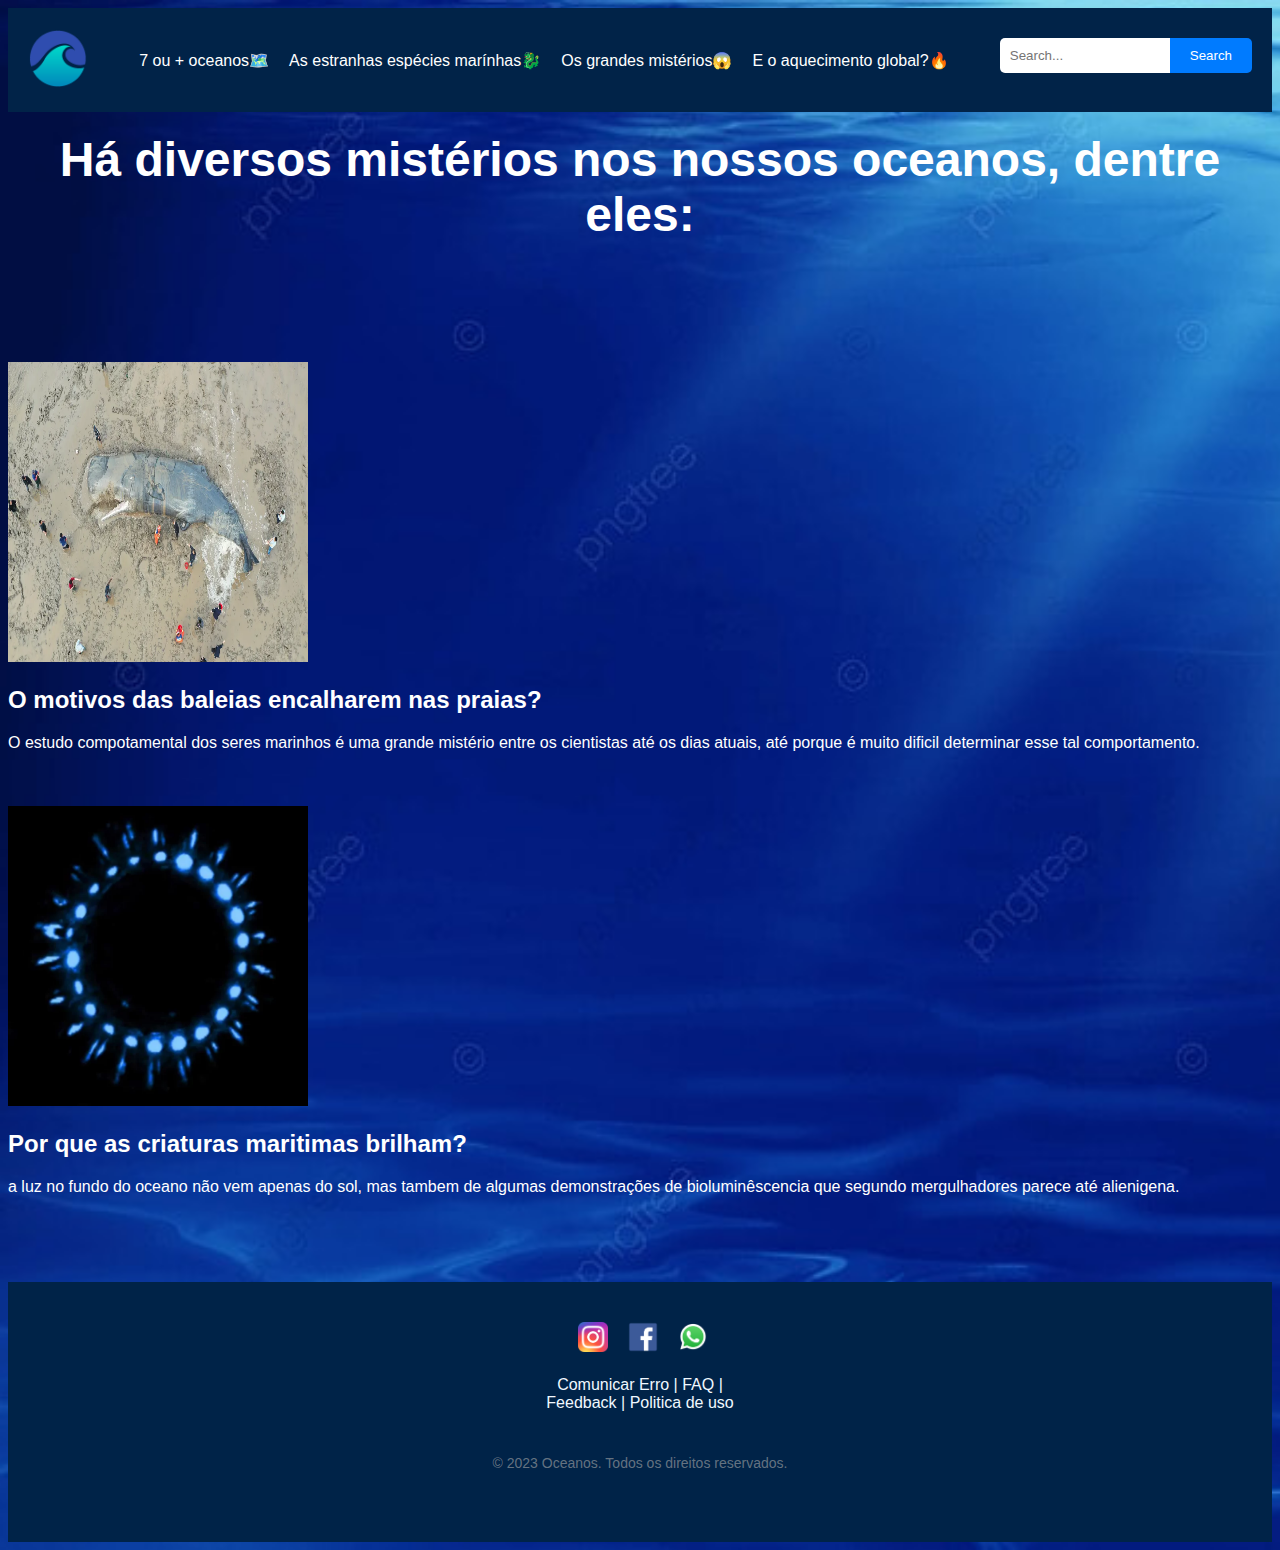
<file: Mistérios.html>
<!DOCTYPE html>
<html lang="pt-BR">
<head>
    <meta charset="UTF-8">
    <meta name="viewport" content="width=device-width, initial-scale=1.0">
    <link rel="icon" href="/Logo/pngwing.com.png">
    <title>Tudo e mais um pouco sobre os OCEANOS</title>
</head>
<body>
    <link rel="stylesheet" href="style.css">
    <header>
        <a href="index.html"><img src="pngwing.com.png" alt="Ícone de Oceano" width="60"></a>
        <nav>
            <a href="pesquisas.html">7 ou + oceanos🗺️</a>
            <a href="em.html">As estranhas espécies marínhas🐉</a>
            <a href="Mistérios.html">Os grandes mistérios😱</a>
            <a href="aquecimento.html">E o aquecimento global?🔥</a>
        </nav>
        <div class="search-container">
            <input type="text" class="search-bar" placeholder="Search...">
            <button class="search-button">Search</button>
        </div>
    </header>
    <center><h1>Há diversos mistérios nos nossos oceanos, dentre eles:</h1></center>
    <BR><BR><BR><BR>
    <div class="macaco-a">
        <div width="200px"><img src="img/ocean2.webp" width="300px" height="300px"></div>
        <div width="600px"><h2>O motivos das baleias encalharem nas praias?</h2> O estudo compotamental dos seres marinhos é uma grande mistério entre os cientistas até os dias atuais, até porque é muito dificil determinar esse tal comportamento. </div>
    </div>
   <br><br><br>
    <div class="macaco-a">
        <div width="200px"><img src="img/ocean5-752x700.webp" width="300px" height="300px"></div>
        <div width="600px"><h2>Por que as criaturas maritimas brilham?</h2>a luz no fundo do oceano não vem apenas do sol, mas tambem de algumas demonstrações de bioluminêscencia que segundo mergulhadores parece até alienigena.</div>
    </div>
    <br><BR><BR>
    
    <p></p>
    
    <footer>
        <div class="footer-container">
            <div class="footer-links">
                <a href="#"><img src="/Redes sociais/insta.png" alt="insta" width="30"></a>
                <a href="#"><img src="/Redes sociais/logo-facebook-png.webp" alt="meta" width="30"></a>
                <a href="#"><img src="/Redes sociais/WhatsApp_Logo_PNG_Sem_Fundo_Original_Transparente.png" alt="zap" width="30"></a>
            </div>
            <div style="color: aliceblue;">
                <a style="color: aliceblue;">Comunicar Erro</a> |
                <a style="color: aliceblue;">FAQ</a> |<br>
                <a style="color: aliceblue;">Feedback</a> |
                <a style="color: aliceblue;">Politica de uso</a>
            </div>
            <p style="color: rgba(169, 169, 169, 0.605);">&copy; 2023 Oceanos. Todos os direitos reservados.</p>
        </div>
    </footer>
</body>
</html>
</file>
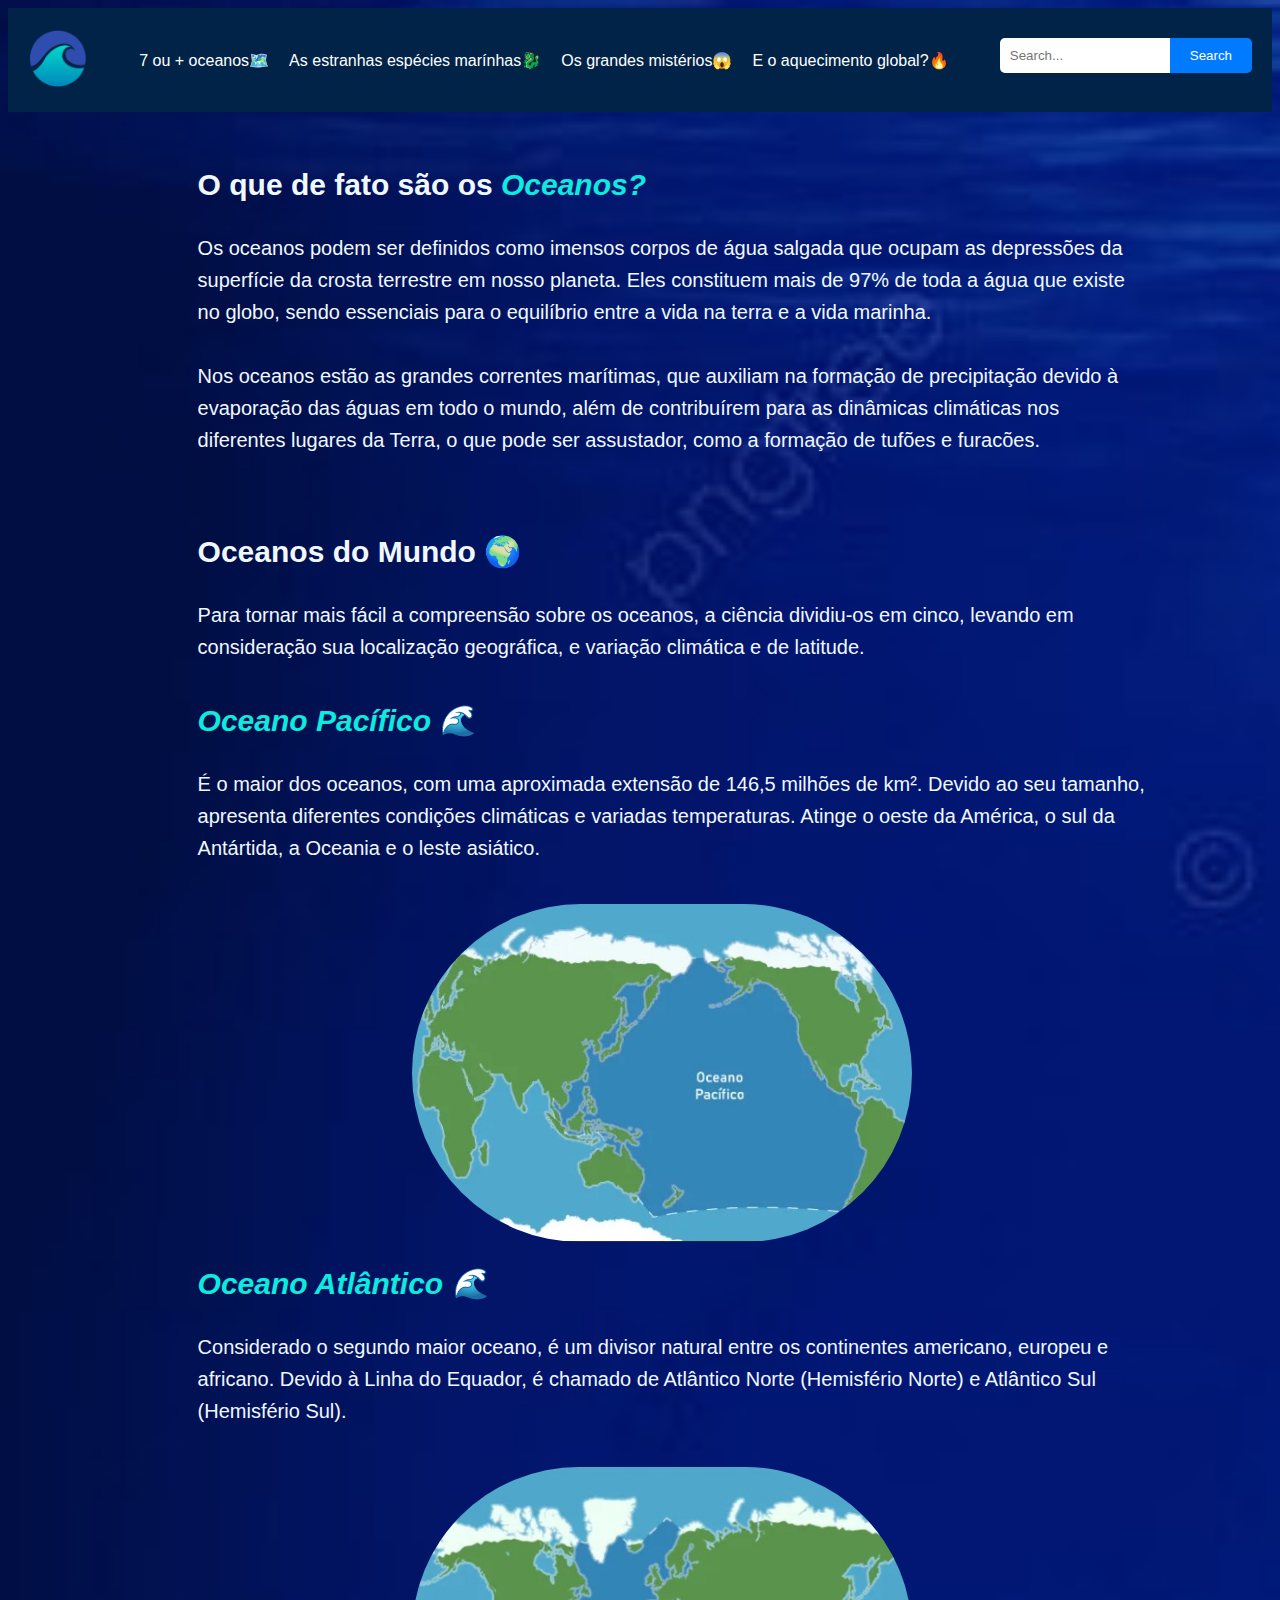
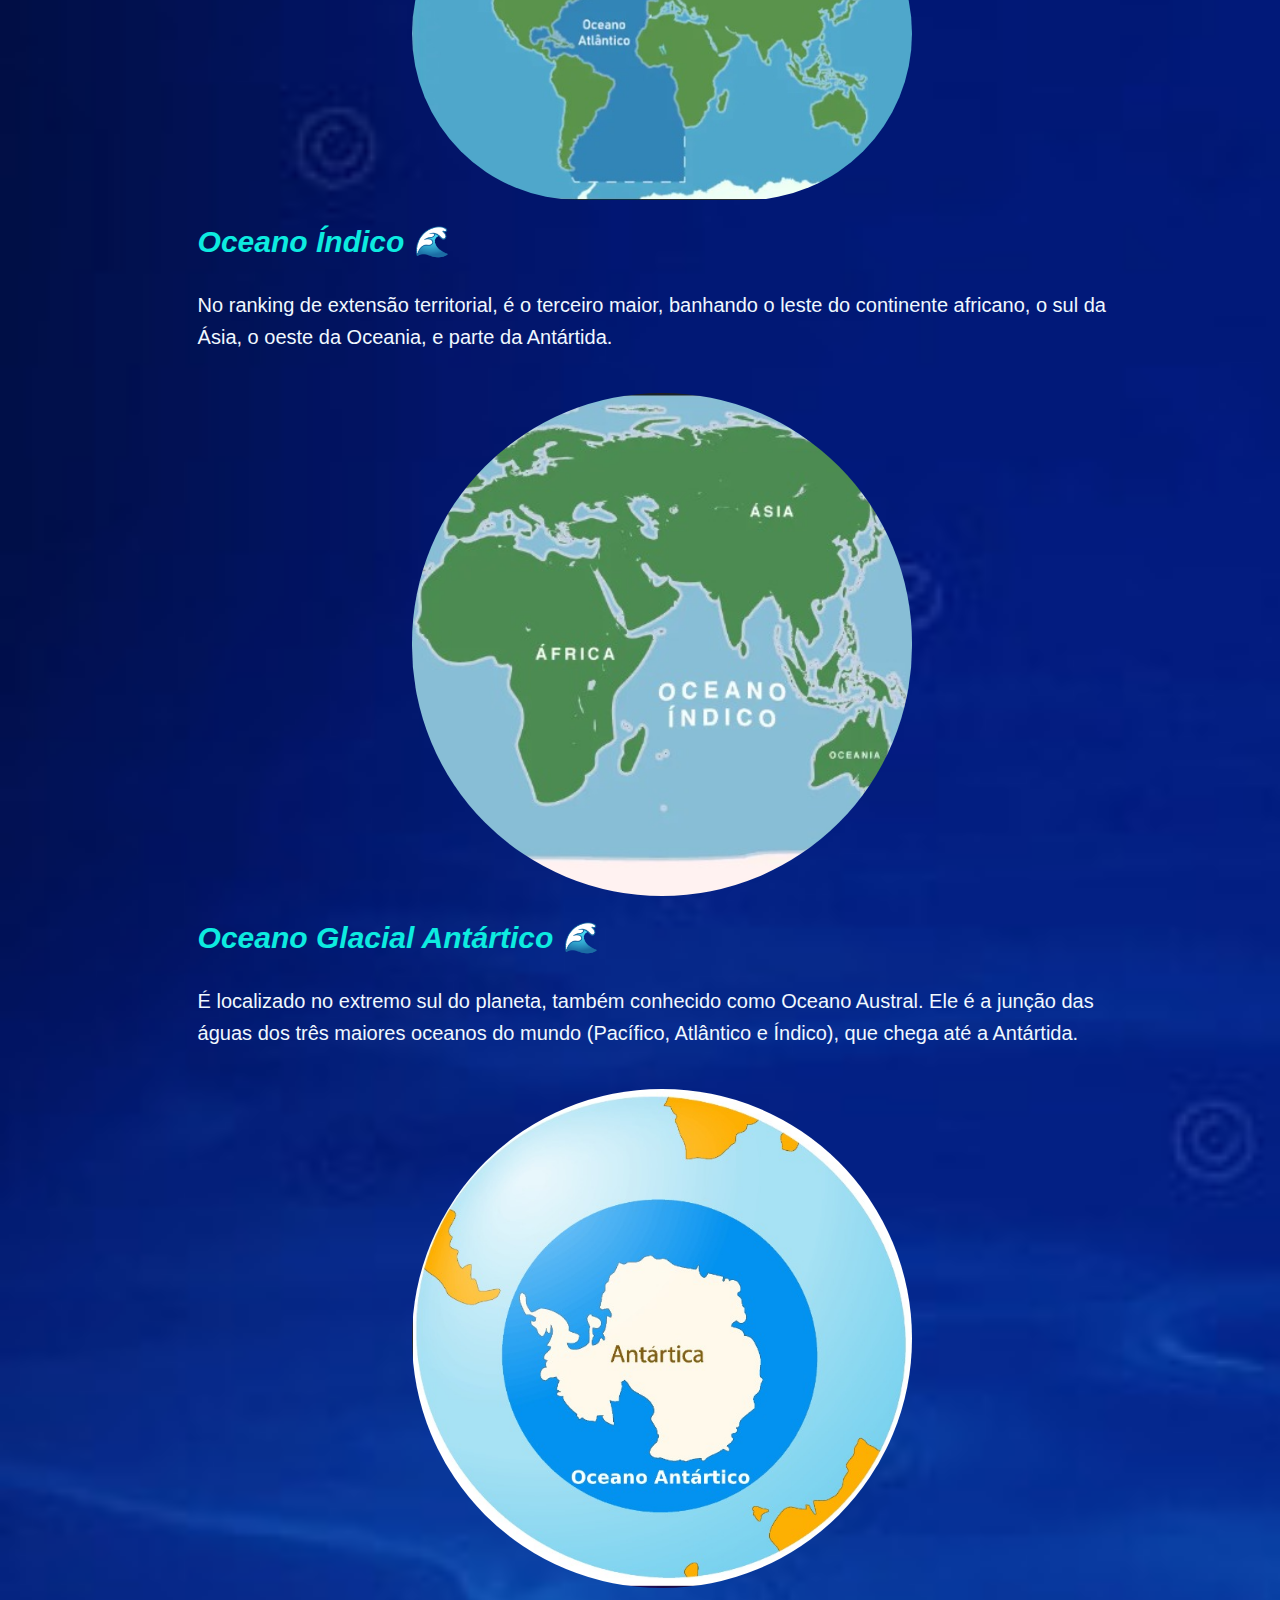
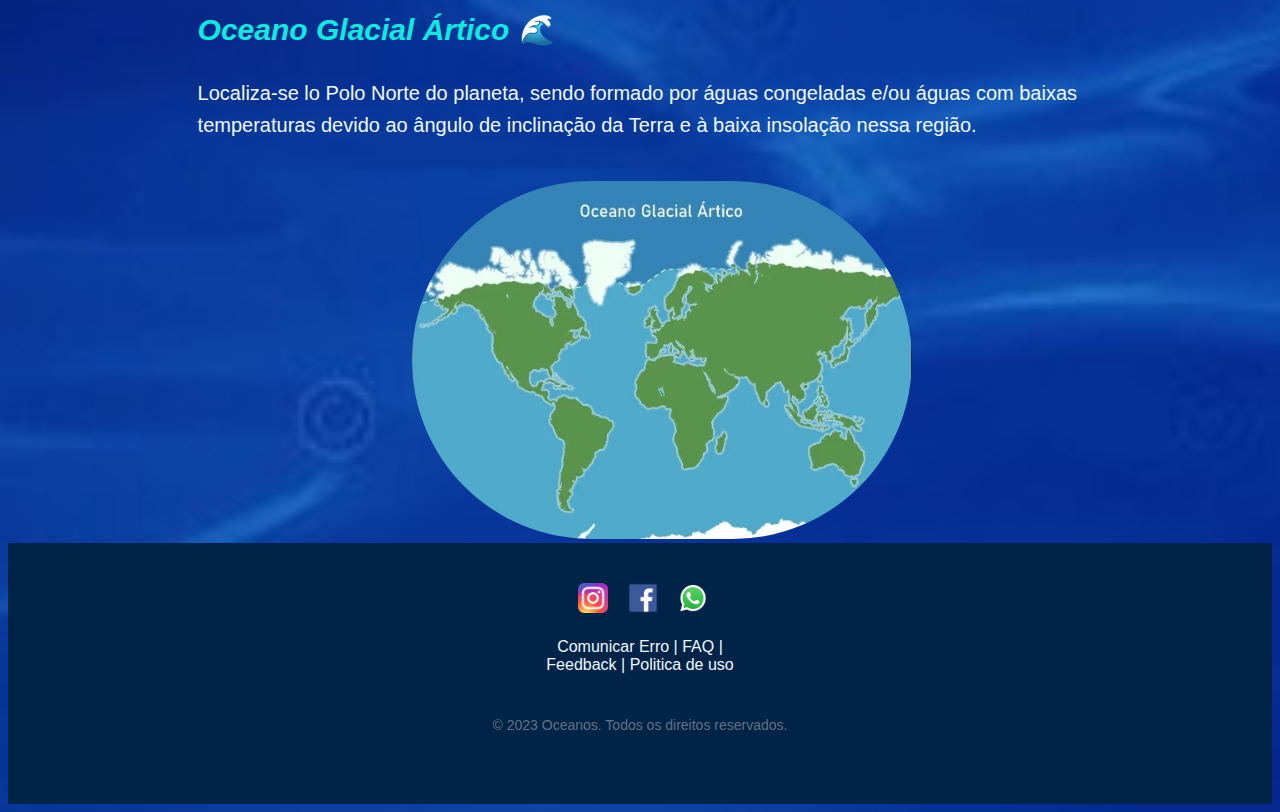
<file: oceano.html>
<!DOCTYPE html>
<html lang="pt-br">
<head>
    <meta charset="UTF-8">
    <meta name="viewport" content="width=device-width, initial-scale=1.0">
    <title>OCEANOS 🌊</title>
</head>
    <style>

        linha{
            color: aliceblue;
        }

        .title{
            color: aliceblue;
            margin-left: 15%;
            font-size: 30px;
        }

        .par{
            color: aliceblue;
            margin-left: 15%;
            margin-right: 10%;
            font-size: 20px;
        }

        .img{
            cursor: pointer;
            width: 500px;
            margin-left: 32%;
            border-radius: 500px;
        }

        header {
            background-color: #012348; /* Verde mais escuro */
            padding: 20px;
            text-align: center;
            display: flex;
            
            align-items: center;
        }


        .search-container {
    display: flex;
    justify-content: center;
    align-items: center;
    margin-top: -10px;
}

.search-bar {
    background-color: #fff;
    border: none;
    border-radius: 5px 0 0 5px;
    padding: 10px;
    outline: none;
    width: 150px;
}

.search-button {
    background-color: #007bff;
    border: none;
    border-radius: 0 5px 5px 0;
    color: #fff;
    padding: 10px 20px;
    cursor: pointer;
}

.search-button:hover {
    background-color: #0069d9;
}



footer {
    background-color: #002348;
    color: #fff;
    padding: 20px;
    text-align: center;
  }
  
  .footer-container {
    max-width: 1200px;
    margin: 0 auto;
    padding:20px;
  }
  
  .footer-links {
    display: flex;
    justify-content: space-between;
    margin-bottom: 20px;
    margin-left: 520px;
    margin-right: 520px;
  }
  
  .footer-links a {
    color: #fff;
    text-decoration: none;
    margin: 0 10px;
  }
  
  .footer-links a:hover {
    color: #ccc;
  }
  
  footer p {
    font-size: 14px;
    margin-top: 40px;
  }



    </style>
<body>
    <link rel="stylesheet" href="style.css">
    <header>
        <a href="index.html"><img src="pngwing.com.png" alt="Ícone de Oceano" width="60"></a>
        <nav>
            <a href="pesquisas.html">7 ou + oceanos🗺️</a>
            <a href="em.html">As estranhas espécies marínhas🐉</a>
            <a href="Mistérios.html">Os grandes mistérios😱</a>
            <a href="aquecimento.html">E o aquecimento global?🔥</a>
        </nav>
        <div class="search-container">
            <input type="text" class="search-bar" placeholder="Search...">
            <button class="search-button">Search</button>
        </div>
    </header>
    <br>
    
    <br>

        <h1 class="title">O que de fato são os <i><font color="middleblue">Oceanos?</font> </i></h1>
        <p class="par">Os oceanos podem ser definidos como imensos corpos de água salgada que ocupam as depressões da superfície da crosta terrestre em nosso planeta. Eles constituem mais de 97% de toda a água que existe no globo, sendo essenciais para o equilíbrio entre a vida na terra e a vida marinha.

            <br><br>Nos oceanos estão as grandes correntes marítimas, que auxiliam na formação de precipitação devido à evaporação das águas em todo o mundo, além de contribuírem para as dinâmicas climáticas nos diferentes lugares da Terra, o que pode ser assustador, como a formação de tufões e furacões.</p>
            <br>
            <h1 class="title">Oceanos do Mundo 🌍</h1>
                <p class="par">Para tornar mais fácil a compreensão sobre os oceanos, a ciência dividiu-os em cinco, levando em consideração sua localização geográfica, e variação climática e de latitude.</p>

                <h1 class="title"><i><font color="middleblue">Oceano Pacífico 🌊</font></i></h1>
                <p class="par">É o maior dos oceanos, com uma aproximada extensão de 146,5 milhões de km². Devido ao seu tamanho, apresenta diferentes condições climáticas e variadas temperaturas. Atinge o oeste da América, o sul da Antártida, a Oceania e o leste asiático.</p>
                <a href="https://maps.app.goo.gl/3sTDFsTt9vbGp3H18"><img class="img" src="op.jpeg"></a>
                <br>
                <h1 class="title"><i><font color="middleblue">Oceano Atlântico 🌊</font></i></h1>
                <p class="par">Considerado o segundo maior oceano, é um divisor natural entre os continentes americano, europeu e africano. Devido à Linha do Equador, é chamado de Atlântico Norte (Hemisfério Norte) e Atlântico Sul (Hemisfério Sul).</p>
                <a href="https://maps.app.goo.gl/ft8paM4LoCxQoCnA8"><img class="img" src="oa.jpeg"></a>
                <br>
                <h1 class="title"><i><font color="middleblue">Oceano Índico 🌊</font></i></h1>
                <p class="par">No ranking de extensão territorial, é o terceiro maior, banhando o leste do continente africano, o sul da Ásia, o oeste da Oceania, e parte da Antártida.</p>
                <a href="https://maps.app.goo.gl/iveKkBMLg3HDxhTC7"><img class="img" src="oi.jpeg"></a>
                <br>
                <h1 class="title"><i><font color="middleblue">Oceano Glacial Antártico 🌊</font></i></h1>
                <p class="par">É localizado no extremo sul do planeta, também conhecido como Oceano Austral. Ele é a junção das águas dos três maiores oceanos do mundo (Pacífico, Atlântico e Índico), que chega até a Antártida.</p>
                <a href="https://maps.app.goo.gl/etVr3G5SRLJrZ2L86"><img class="img" src="ogat.jpeg"></a>
                <br>
                <h1 class="title"><i><font color="middleblue">Oceano Glacial Ártico 🌊</font></i></h1>
                <p class="par">Localiza-se lo Polo Norte do planeta, sendo formado por águas congeladas e/ou águas com baixas temperaturas devido ao ângulo de inclinação da Terra e à baixa insolação nessa região.</p>
                <a href="https://maps.app.goo.gl/3rLc4awtWwY2Hzex8"><img class="img" src="oga.jpeg"></a>
                <br>

                <footer>
                    <div class="footer-container">
                        <div class="footer-links">
                            <a href="#"><img src="insta.png" alt="insta" width="30"></a>
                            <a href="#"><img src="logo-facebook-png.webp" alt="meta" width="30"></a>
                            <a href="#"><img src="WhatsApp_Logo_PNG_Sem_Fundo_Original_Transparente.png" alt="zap" width="30"></a>
                        </div>
                        <div style="color: aliceblue;">
                            <a style="color: aliceblue;">Comunicar Erro</a> |
                            <a style="color: aliceblue;">FAQ</a> |<br>
                            <a style="color: aliceblue;">Feedback</a> |
                            <a style="color: aliceblue;">Politica de uso</a>
                        </div>
                        <p style="color: rgba(169, 169, 169, 0.605);">&copy; 2023 Oceanos. Todos os direitos reservados.</p>
                    </div>
                </footer>
    
                

                

</body>

</html>
</file>
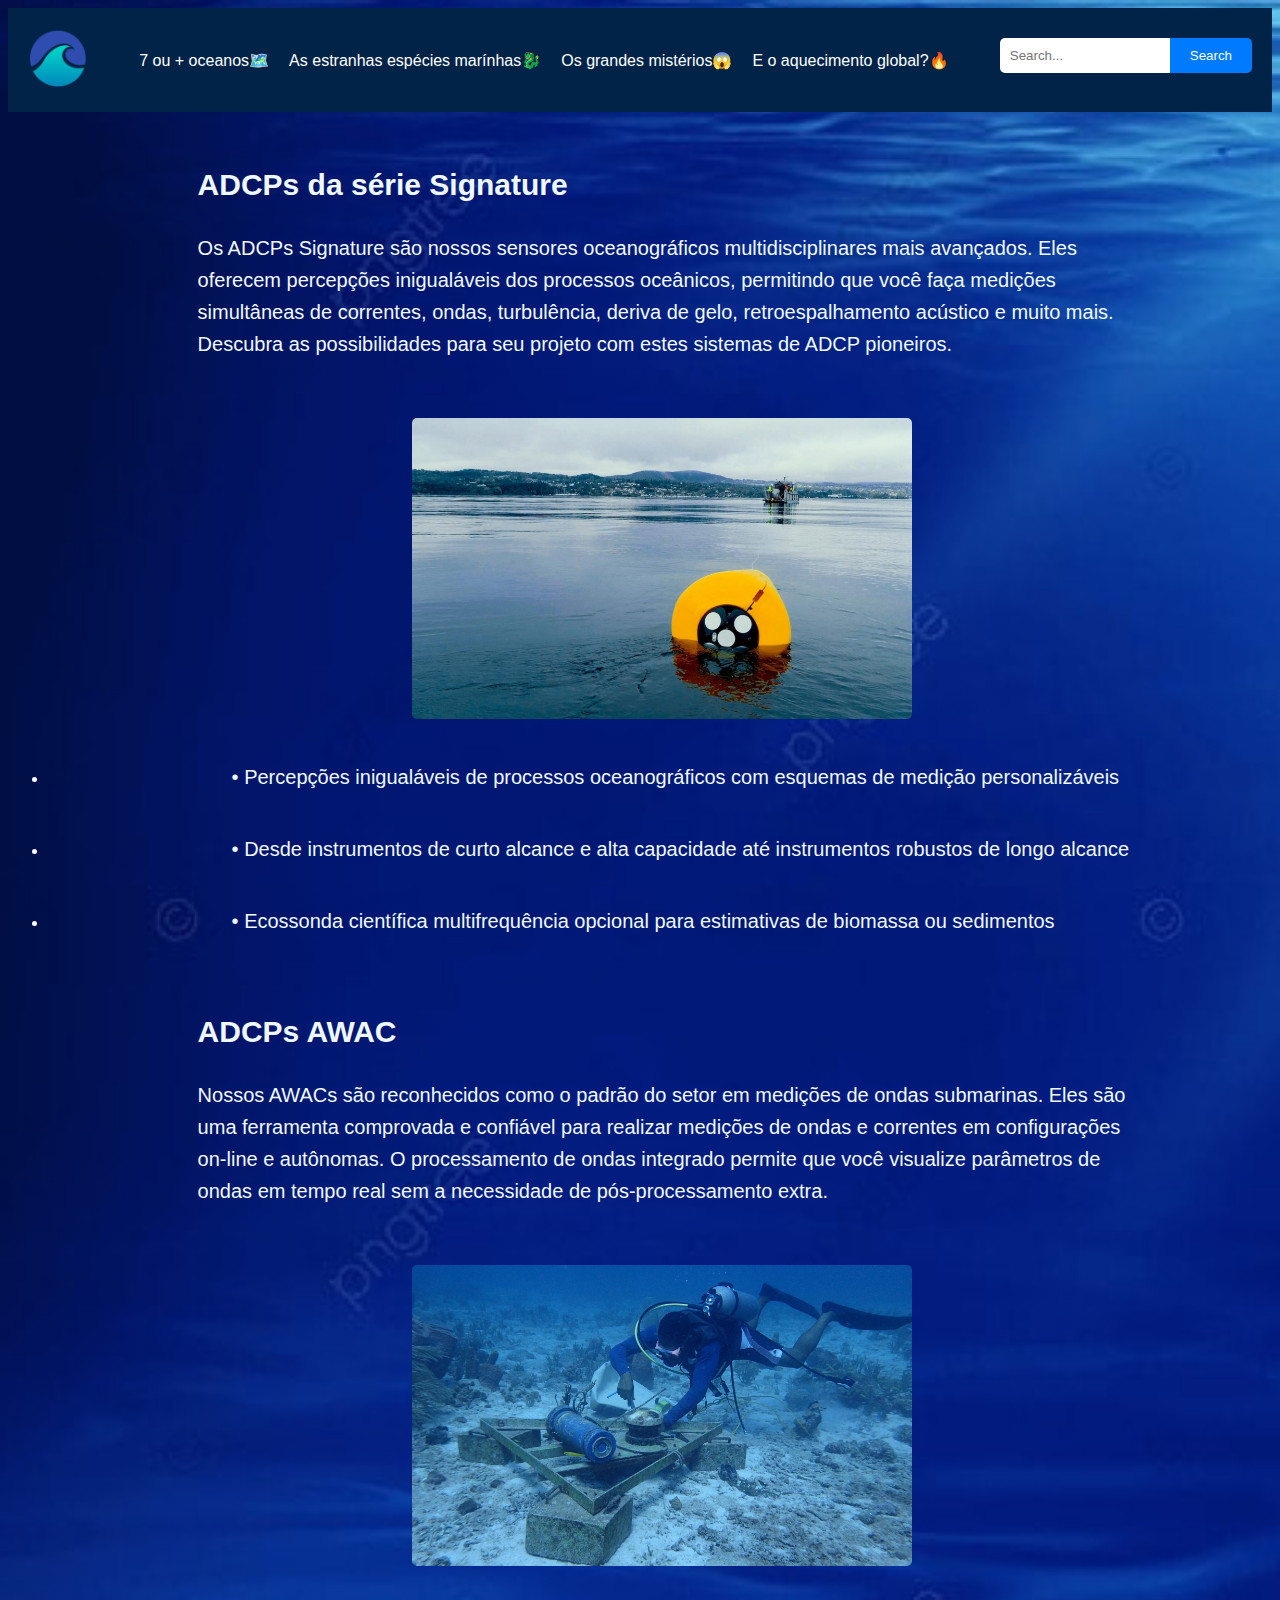
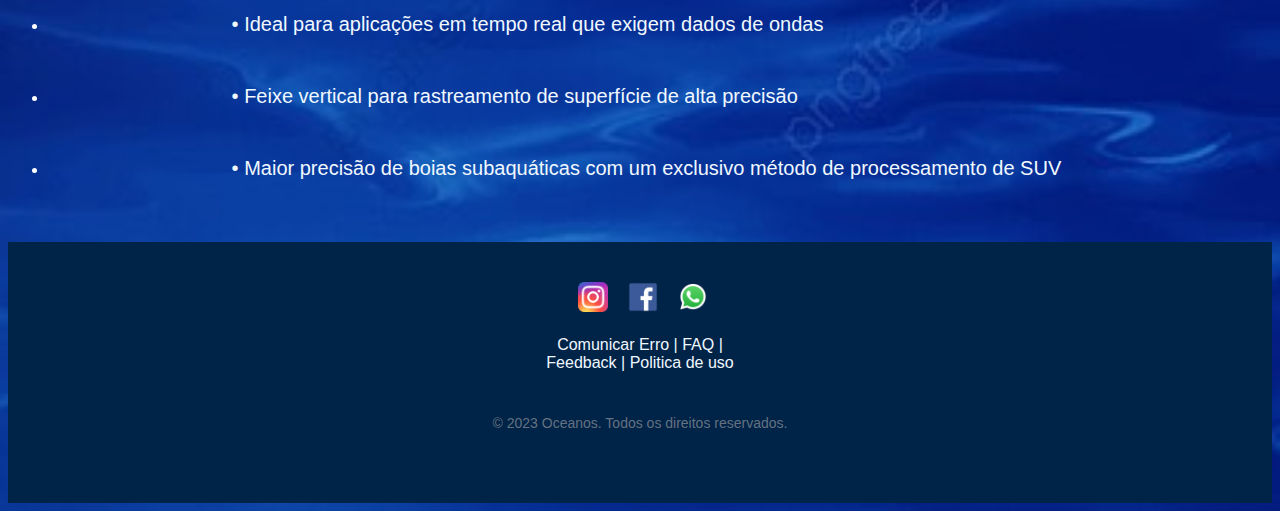
<file: pesquisas.html>
<!DOCTYPE html>
<html lang="pt-br">
<head>
    <meta charset="UTF-8">
    <meta name="viewport" content="width=device-width, initial-scale=1.0">
    <title>Pesquisas 📝</title>

</head>
    <style>
        linha{
            color: aliceblue;
        }

        .title{
            color: aliceblue;
            margin-left: 15%;
            margin-right: 15%;
            font-size: 30px;
        }

        .par{
            color: aliceblue;
            margin-left: 15%;
            margin-right: 10%;
            font-size: 20px;
        }

        .img{
            cursor: pointer;
            width: 500px;
            margin-left: 32%;
            border-radius: 5px;
        }

        header {
            background-color: #012348; /* Verde mais escuro */
            padding: 20px;
            text-align: center;
            display: flex;
            
            align-items: center;
        }



            .search-container {
        display: flex;
        justify-content: center;
        align-items: center;
        margin-top: -10px;
    }

    .search-bar {
        background-color: #fff;
        border: none;
        border-radius: 5px 0 0 5px;
        padding: 10px;
        outline: none;
        width: 150px;
    }

    .search-button {
        background-color: #007bff;
        border: none;
        border-radius: 0 5px 5px 0;
        color: #fff;
        padding: 10px 20px;
        cursor: pointer;
    }

    .search-button:hover {
        background-color: #0069d9;
    }



    footer {
        background-color: #002348;
        color: #fff;
        padding: 20px;
        text-align: center;
    }
    
    .footer-container {
        max-width: 1200px;
        margin: 0 auto;
        padding:20px;
    }
    
    .footer-links {
        display: flex;
        justify-content: space-between;
        margin-bottom: 20px;
        margin-left: 520px;
        margin-right: 520px;
    }
    
    .footer-links a {
        color: #fff;
        text-decoration: none;
        margin: 0 10px;
    }
    
    .footer-links a:hover {
        color: #ccc;
    }
    
    footer p {
        font-size: 14px;
        margin-top: 40px;
    }

    </style>
<body>
    <link rel="stylesheet" href="style.css">
    <header>
        <a href="index.html"><img src="pngwing.com.png" alt="Ícone de Oceano" width="60"></a>
        <nav>
            <a href="pesquisas.html">7 ou + oceanos🗺️</a>
            <a href="em.html">As estranhas espécies marínhas🐉</a>
            <a href="Mistérios.html">Os grandes mistérios😱</a>
            <a href="aquecimento.html">E o aquecimento global?🔥</a>
        </nav>
        <div class="search-container">
            <input type="text" class="search-bar" placeholder="Search...">
            <button class="search-button">Search</button>
        </div>
    </header>
    <br>
    
    <br>

    <h1 class="title">ADCPs da série Signature</h1>
    <p class="par">Os ADCPs Signature são nossos sensores oceanográficos multidisciplinares mais avançados. Eles oferecem percepções inigualáveis dos processos oceânicos, permitindo que você faça medições simultâneas de correntes, ondas, turbulência, deriva de gelo, retroespalhamento acústico e muito mais. Descubra as possibilidades para seu projeto com estes sistemas de ADCP pioneiros.</p>
    <br>
    <img class="img" src="adcp1.jpg"><br><br>

        <ul>
            <li><p class="par">• Percepções inigualáveis de processos oceanográficos com esquemas de medição personalizáveis</p></li>
            <li><p class="par">• Desde instrumentos de curto alcance e alta capacidade até instrumentos robustos de longo alcance</p></li>
            <li><p class="par">• Ecossonda científica multifrequência opcional para estimativas de biomassa ou sedimentos</p></li>
        </ul>
        <br>

        <h1 class="title">ADCPs AWAC</h1>
        <p class="par">Nossos AWACs são reconhecidos como o padrão do setor em medições de ondas submarinas. Eles são uma ferramenta comprovada e confiável para realizar medições de ondas e correntes em configurações on-line e autônomas. O processamento de ondas integrado permite que você visualize parâmetros de ondas em tempo real sem a necessidade de pós-processamento extra.</p>
        <br>
        <img class="img" src="adcp2.jpg"><br><br>
    
            <ul>
                <li><p class="par">• Ideal para aplicações em tempo real que exigem dados de ondas</p></li>
                <li><p class="par">• Feixe vertical para rastreamento de superfície de alta precisão</p></li>
                <li><p class="par">• Maior precisão de boias subaquáticas com um exclusivo método de processamento de SUV</p></li>
            </ul>
            <br>


            <footer>
                <div class="footer-container">
                    <div class="footer-links">
                        <a href="#"><img src="insta.png" alt="insta" width="30"></a>
                        <a href="#"><img src="logo-facebook-png.webp" alt="meta" width="30"></a>
                        <a href="#"><img src="WhatsApp_Logo_PNG_Sem_Fundo_Original_Transparente.png" alt="zap" width="30"></a>
                    </div>
                    <div style="color: aliceblue;">
                        <a style="color: aliceblue;">Comunicar Erro</a> |
                        <a style="color: aliceblue;">FAQ</a> |<br>
                        <a style="color: aliceblue;">Feedback</a> |
                        <a style="color: aliceblue;">Politica de uso</a>
                    </div>
                    <p style="color: rgba(169, 169, 169, 0.605);">&copy; 2023 Oceanos. Todos os direitos reservados.</p>
                </div>
            </footer>


    
</body>
</html>
</file>
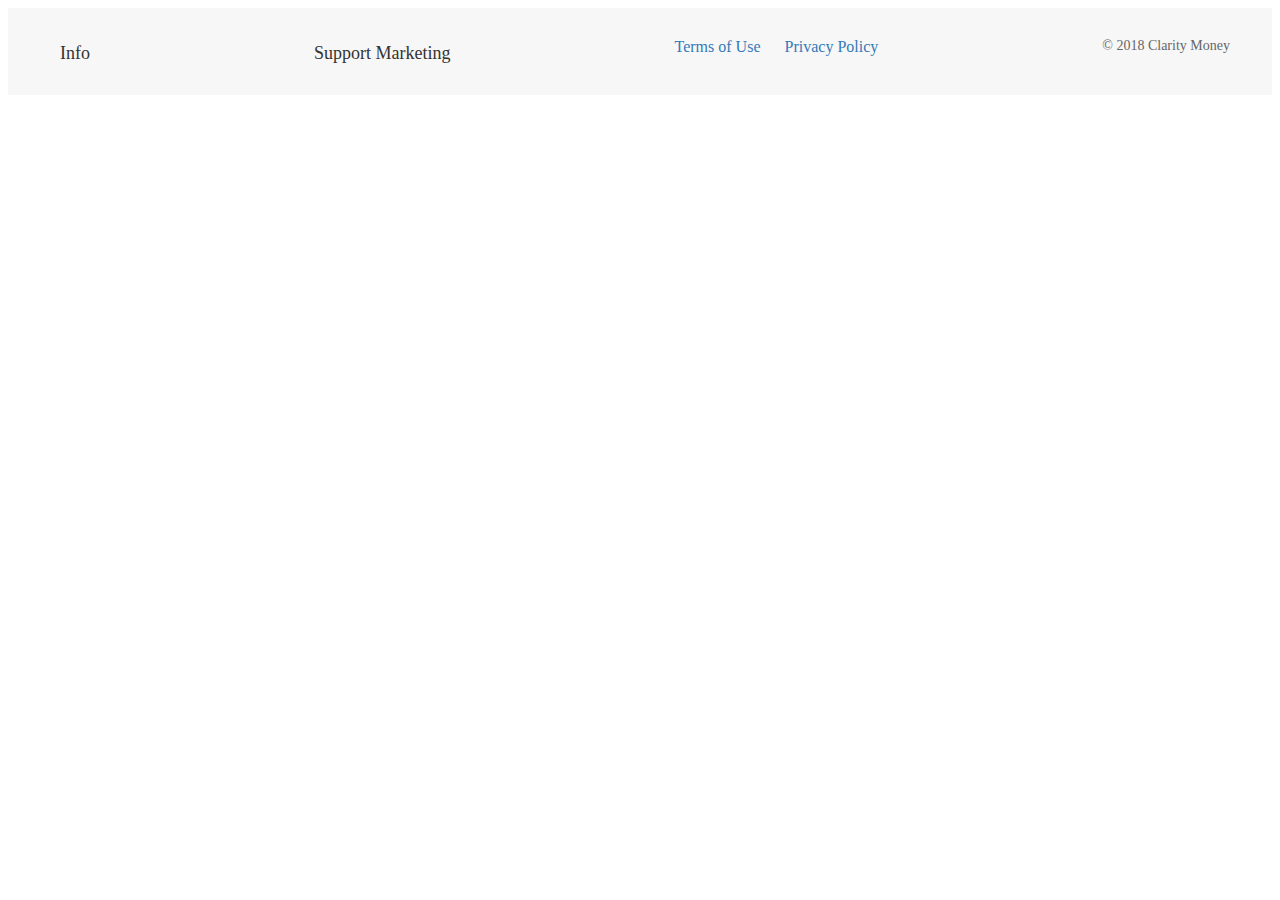
<file: teste.html>
<!DOCTYPE html>
<html lang="pt-BR">
<head>
    <meta charset="UTF-8">
    <meta name="viewport" content="width=device-width, initial-scale=1.0">
    <title>Document</title>
</head>
<style>
    footer {
  background-color: #f7f7f7;
  padding: 20px;
  text-align: center;
}

.footer-container {
  max-width: 1200px;
  margin: 0 auto;
  display: flex;
  flex-wrap: wrap;
  justify-content: space-between;
}

.info-support,.support-marketing {
  margin: 10px;
}

.info-support i,.support-marketing i {
  font-size: 24px;
  margin-right: 10px;
  color: #666;
}

.info-support span,.support-marketing span {
  font-size: 18px;
  color: #333;
}

.terms-privacy {
  margin: 10px;
}

.terms-privacy a {
  text-decoration: none;
  color: #337ab7;
  margin: 0 10px;
}

.terms-privacy a:hover {
  color: #23527c;
}

.copyright {
  margin: 10px;
  font-size: 14px;
  color: #666;
}
</style>
<body>
    <footer>
        <div class="footer-container">
          <div class="info-support">
            <i class="fas fa-info-circle"></i>
            <span>Info</span>
          </div>
          <div class="support-marketing">
            <i class="fas fa-phone"></i>
            <span>Support Marketing</span>
          </div>
          <div class="terms-privacy">
            <a href="#">Terms of Use</a>
            <a href="#">Privacy Policy</a>
          </div>
          <div class="copyright">
            <span>&copy; 2018 Clarity Money</span>
          </div>
        </div>
      </footer>
</body>
</html>
</file>
<file: style.css>
body {
    background-image: url(pngtree-blue-deep-sea-background-image_742109.jpg);
    background-size: cover;
    color: #FFFFFF; /* Branco */
    font-family: sans-serif;
}

header {
    background-color: #012348; /* Verde mais escuro */
    padding: 20px;
    text-align: center;
    display: flex;
    justify-content: space-between;
    align-items: center;
}

nav {
    display: flex;
    gap: 20px;
}

a {
    color: #FFFFFF;
    text-decoration: none;
}

h1 {
    font-size: 3em;
    margin-bottom: 1em;
}

p {
    line-height: 1.6;
    margin-bottom: 2em;
}
body {
    background-color: #f0f0f0;
    font-family: sans-serif;
}

.search-container {
    display: flex;
    justify-content: center;
    align-items: center;
    margin-top: -10px;
}

.search-bar {
    background-color: #fff;
    border: none;
    border-radius: 5px 0 0 5px;
    padding: 10px;
    outline: none;
    width: 150px;
}

.search-button {
    background-color: #007bff;
    border: none;
    border-radius: 0 5px 5px 0;
    color: #fff;
    padding: 10px 20px;
    cursor: pointer;
}

.search-button:hover {
    background-color: #0069d9;
}

h1{
    font-family: 'Gill Sans', 'Gill Sans MT', Calibri, 'Trebuchet MS', sans-serif;
    margin-top: 20px;
    
}

.peixe{
    color: #FFF;
  -webkit-animation-name: blinker;
  -webkit-animation-duration: 2s;
  -webkit-animation-timing-function: linear;
  -webkit-animation-iteration-count: infinite;
  -moz-animation-name: blinker;
  -moz-animation-duration: 2s;
  -moz-animation-timing-function: linear;
  -moz-animation-iteration-count: infinite;
  animation-name: blinker;
  animation-duration: 3s;
  animation-timing-function: linear;
  animation-iteration-count: infinite;
}
@-moz-keyframes blinker {
    0% {
      opacity: 1.0;
    }
    50% {
      opacity: 1.0;
    }
    100% {
      opacity: 1.0;
    }
  }
  @-webkit-keyframes blinker {
    0% {
      opacity: 1.0;
    }
    50% {
      opacity: 1.0;
    }
    100% {
      opacity: 1.0;
    }
  }
  @keyframes blinker {
    0% {
      color: red;
    }
    50% {
      color: beige;
    }
    100% {
      color: rgb(255, 242, 0);
    }
}

.titulo{
    font-size: 25px;
    margin-top: 50px;
    
}
  
.cont{
    margin-left: 70px;
    margin-right: 70px;
    text-align: justify;
    margin-top: -20px;
    font-size: 18px;
}

.andre{
    margin-left: 70px;
    margin-right: 500px;
    text-align: justify;
}

footer {
    background-color: #002348;
    color: #fff;
    padding: 20px;
    text-align: center;
  }
  
  .footer-container {
    max-width: 1200px;
    margin: 0 auto;
    padding:20px;
  }
  
  .footer-links {
    display: flex;
    justify-content: space-between;
    margin-bottom: 20px;
    margin-left: 520px;
    margin-right: 520px;
  }
  
  .footer-links a {
    color: #fff;
    text-decoration: none;
    margin: 0 10px;
  }
  
  .footer-links a:hover {
    color: #ccc;
  }
  
  footer p {
    font-size: 14px;
    margin-top: 40px;
  }
</file>
